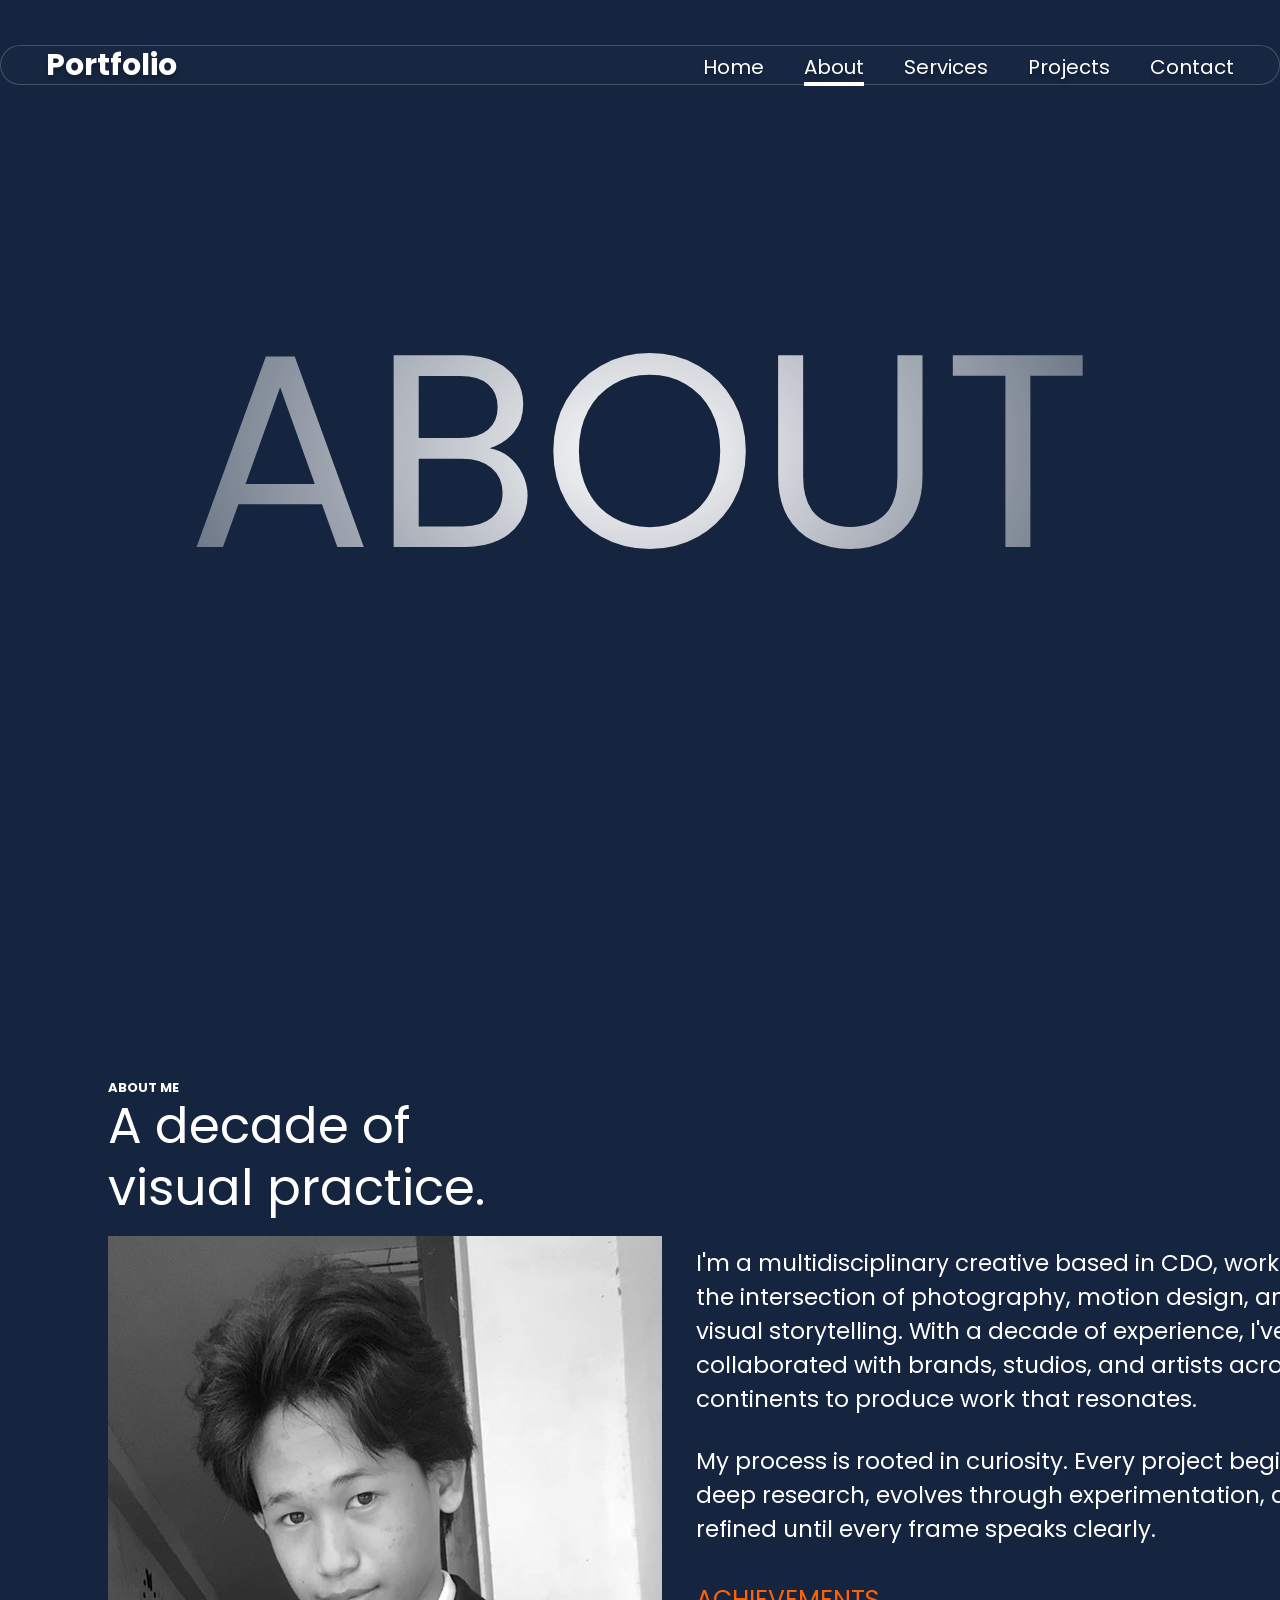
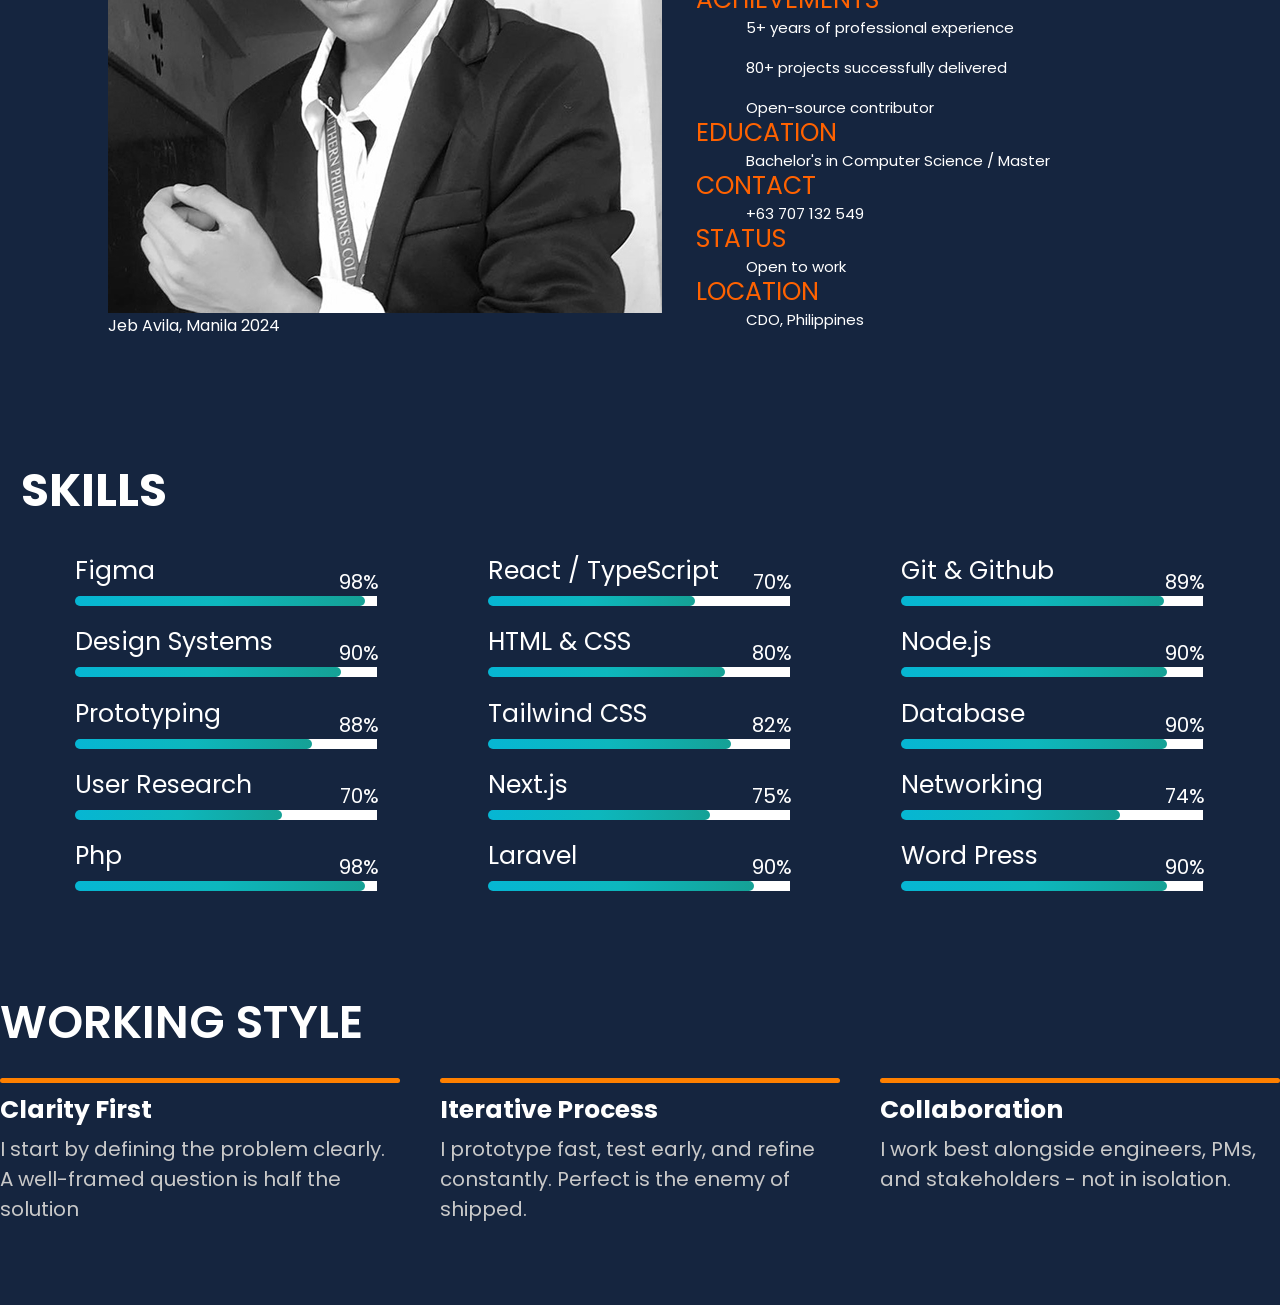
<file: About.html>
<!DOCTYPE html>
<html lang="en">
<head>
    <meta charset="UTF-8">
    <meta name="viewport" content="width=device-width, initial-scale=1.0">
    <title>Document</title>
    <link rel="stylesheet" href="style.css">  
</head>
<body>

<div class="half-right"></div>
<div class="half-left"></div>

    
<!-- NAVBAR NI ANGKOL-->
<nav>
    
    <h1 class="logo">
        <a href="Home.html">Portfolio</a>
    </h1>

    <!-- CHECKBOX -->
    <input type="checkbox" id="menu-toggle" class="menu-toggle">

    <!-- HAMBURGER -->
    <label for="menu-toggle" class="hamburger">
        <span></span>
        <span></span>
        <span></span>
    </label>

    <div class="nav">
        <a href="Home.html" class="nav-item ">
            <ul class="txt">
                <li>Home</li>
                <li>Home</li>
            </ul>
        </a>

        <a href="about.html" class="nav-item active">
            <ul class="txt">
                <li>About</li>
                <li>About</li>
            </ul>
        </a>

        <a href="services.html" class="nav-item">
            <ul class="txt">
                <li>Services</li>
                <li>Services</li>
            </ul>
        </a>

        <a href="projects.html" class="nav-item">
            <ul class="txt">
                <li>Projects</li>
                <li>Projects</li>
            </ul>
        </a>

        <a href="contact.html" class="nav-item">
            <ul class="txt">
                <li>Contact</li>
                <li>Contact</li>
            </ul>
        </a>
    </div>
</nav>
<!-- --------------------------------------------------------------------------------------------------- -->
<!-- --------------------------------------------------------------------------------------------------- -->
 
<div class="About-page">
    <p class="page-title">
        ABOUT
    </p>
</div>

<section class="about-2ndlayer">
    
    <div class="about-me-container">
        <p class="about-me">ABOUT ME</p>
        <p class="a-decade">A decade of</p>
        <p class="visual">visual practice.</p>

        <div class="about-img"></div>
        <p>Jeb Avila, Manila 2024</p>
    </div>
        
    <div class="my-introduction-container">
        <div class="my-introduction">
            <p>
                I'm a multidisciplinary creative based in CDO,
                working at the intersection of photography, motion
                design, and visual storytelling. With a decade of 
                experience, I've collaborated with brands, studios, and 
                artists across five continents to produce work that
                resonates.
            </p>

            <p>
                My process is rooted in curiosity. Every project begins
                with deep research, evolves through experimentation, 
                and is refined until every frame speaks clearly.
            </p>
        </div>

        <div class="resume">
            <div class="sections">
                <p>ACHIEVEMENTS</p>
                <ul id="about-ul">
                    <li id="about-li">5+ years of professional experience</li>
                    <li id="about-li">80+ projects successfully delivered</li>
                    <li id="about-li">Open-source contributor</li>
                </ul>
            </div>
             
            <div class="sections">
                <p>EDUCATION</p>
                <ul id="about-ul">
                    <li id="about-li">Bachelor's in Computer Science / Master</li>
                </ul>
            </div>

            <div class="sections">
                <p>CONTACT</p>
                <ul id="about-ul">
                    <li id="about-li">+63 707 132 549</li>
                </ul>
            </div>

            <div class="sections">
                <p>STATUS</p>
                <ul id="about-ul">
                    <li id="about-li">Open to work</li>
                </ul>
            </div>

            <div class="sections">
                <p>LOCATION</p>
                <ul id="about-ul">
                    <li id="about-li">CDO, Philippines</li>
                </ul>
            </div>

        </div>
    </div>
</section>

<!-- 
/* FINISHED 3:58pm May 5, 2026*/
/* HAPIT NAKA MA HUMAN SA ABOUT KAYA LAGI NA! */
/* TIWASA NA DAYON NI DIRI */
 -->

<section class="about-3rdlayer">
    <div>
        <h1 id="txt-skills">SKILLS</h1>
    </div>    
    
    <div class="skills-container">
        <div class="skill-group">
            <h4>Figma</h4>
            <h5>98%</h5>
            <span class="skill-bar"></span>
            <span class="fill-bar Figma"></span>
        </div>

        <div class="skill-group">
            <h4>Design Systems</h4>
            <h5>90%</h5>
            <span class="skill-bar"></span>
            <span class="fill-bar Design"></span>
        </div>

        <div class="skill-group">
            <h4>Prototyping</h4>
            <h5>88%</h5>
            <span class="skill-bar"></span>
            <span class="fill-bar Prototyping"></span>
        </div>

        <div class="skill-group">
            <h4>User Research</h4>
            <h5>70%</h5>
            <span class="skill-bar"></span>
            <span class="fill-bar User"></span>
        </div>

        <div class="skill-group">
            <h4>Php</h4>
            <h5>98%</h5>
            <span class="skill-bar"></span>
            <span class="fill-bar Php"></span>
        </div>
    </div>
    
    <div class="skills-container">
        <div class="skill-group">
            <h4>React / TypeScript</h4>
            <h5>70%</h5>
            <span class="skill-bar"></span>
            <span class="fill-bar React"></span>
        </div>
       
        <div class="skill-group">
            <h4>HTML & CSS</h4>
            <h5>80%</h5>
            <span class="skill-bar"></span>
            <span class="fill-bar HTML"></span>
        </div>
        
        <div class="skill-group">
            <h4>Tailwind CSS</h4>
            <h5>82%</h5>
            <span class="skill-bar"></span>
            <span class="fill-bar Tailwind"></span>
        </div>

        <div class="skill-group">
            <h4>Next.js</h4>
            <h5>75%</h5>
            <span class="skill-bar"></span>
            <span class="fill-bar Next"></span>
        </div>

        <div class="skill-group">
            <h4>Laravel</h4>
            <h5>90%</h5>
            <span class="skill-bar"></span>
            <span class="fill-bar Laravel"></span>
        </div>
    </div>

    <div class="skills-container">
        <div class="skill-group">
            <h4>Git & Github</h4>
            <h5>89%</h5>
            <span class="skill-bar"></span>
            <span class="fill-bar Git"></span>
        </div>

        <div class="skill-group">
            <h4>Node.js</h4>
            <h5>90%</h5>
            <span class="skill-bar"></span>
            <span class="fill-bar Node"></span>
        </div>

        <div class="skill-group">
            <h4>Database</h4>
            <h5>90%</h5>
            <span class="skill-bar"></span>
            <span class="fill-bar Database"></span>
        </div>

        <div class="skill-group">
            <h4>Networking</h4>
            <h5>74%</h5>
            <span class="skill-bar"></span>
            <span class="fill-bar Networking"></span>
        </div>

        <div class="skill-group">
            <h4>Word Press</h4>
            <h5>90%</h5>
            <span class="skill-bar"></span>
            <span class="fill-bar Word"></span>
        </div>
    </div>
</section>

<section class="about-4thlayer">
    <div>
        <h1 id="txt-workingstyle">WORKING STYLE</h1>
    </div>    

    <div class="working-style-container">
        <div class="work-style">
            <span class="about-orange-bar"></span>
            <h2>Clarity First</h2>
            <p>I start by defining the problem clearly. A
                well-framed question is half the solution
            </p>
        </div>

        <div class="work-style">
        <span class="about-orange-bar"></span>
            <h2>Iterative Process</h2>
            <p>I prototype fast, test early, and refine
                constantly. Perfect is the enemy of shipped.
            </p>
        </div>

        <div class="work-style">
        <span class="about-orange-bar"></span>
            <h2>Collaboration</h2>
            <p>I work best alongside engineers, PMs,
                and stakeholders - not in isolation.
            </p>
        </div>
    </div>
</section>

</body>
</html>
</file>
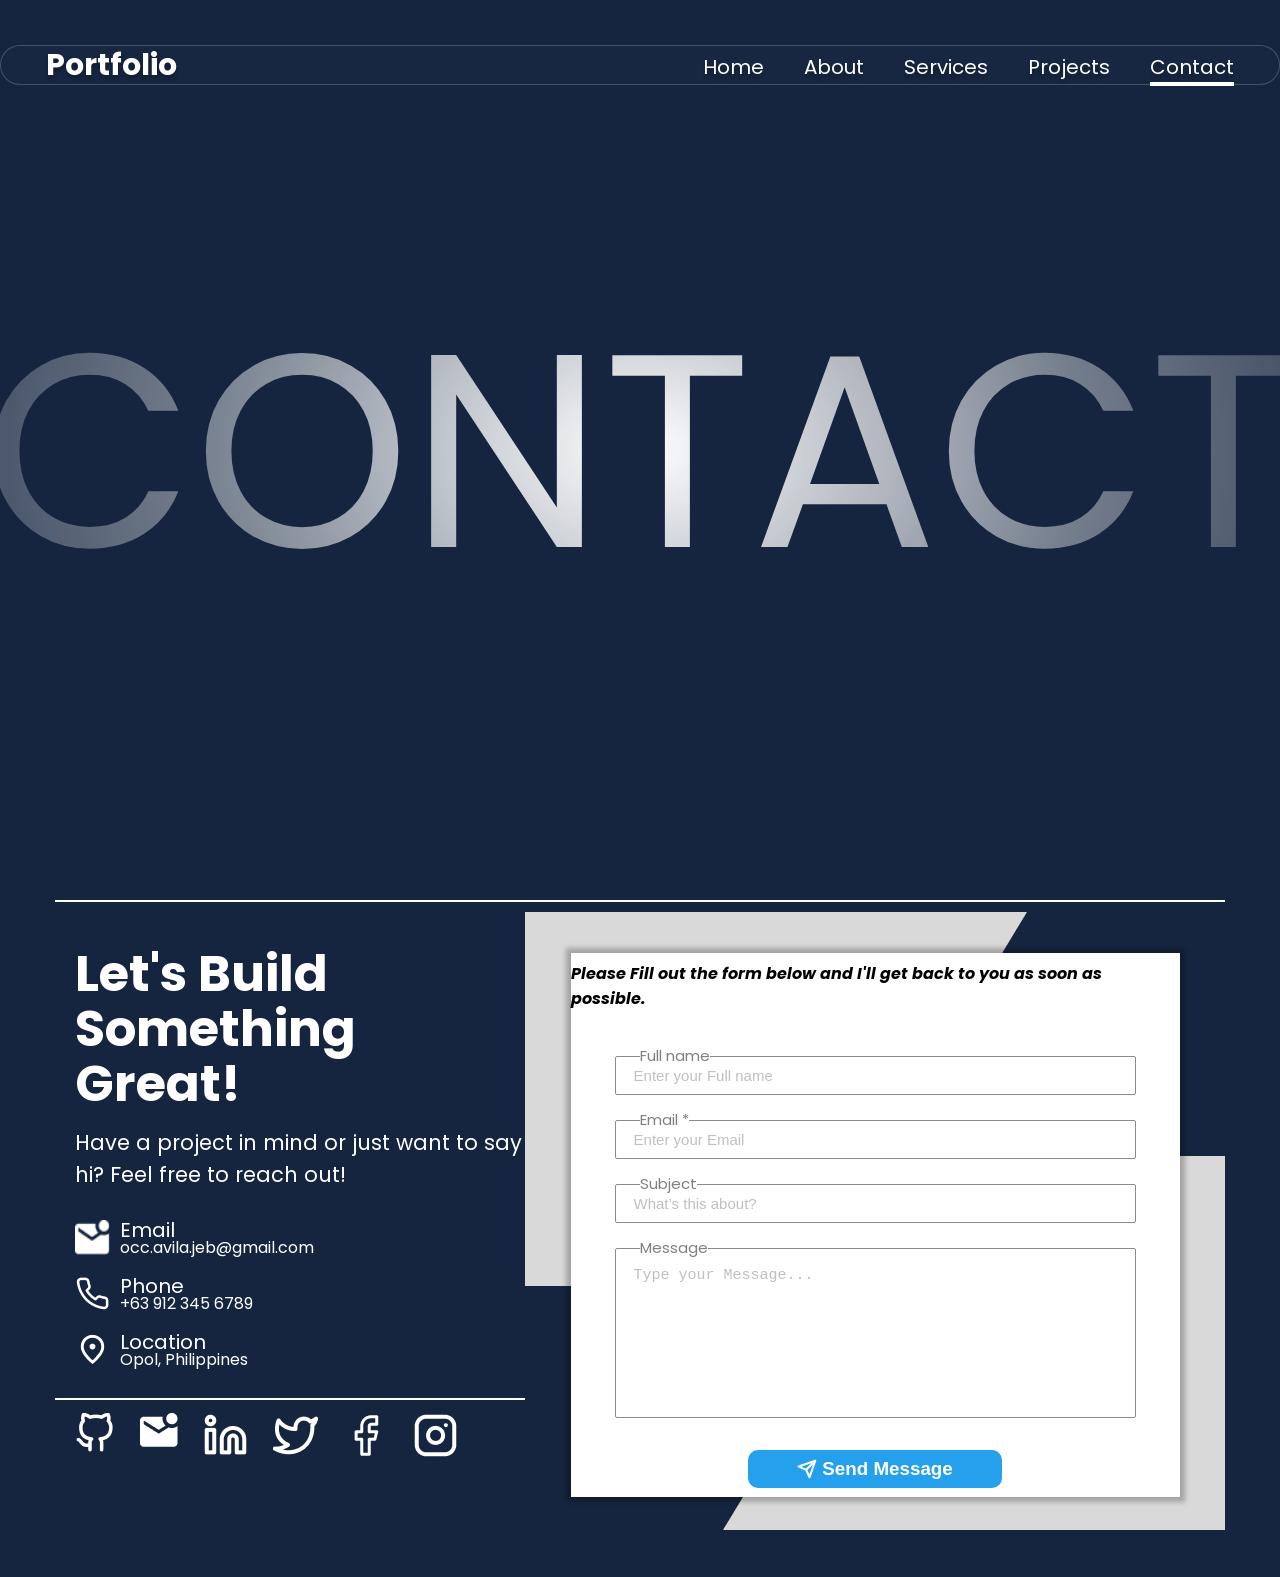
<file: Contact.html>
<!DOCTYPE html>
<html lang="en">
<head>
    <meta charset="UTF-8">
    <meta name="viewport" content="width=device-width, initial-scale=1.0">
    <title>Document</title>
    <link rel="stylesheet" href="style.css">  
</head>
<body>

<div class="half-right"></div>
<div class="half-left"></div>



<!-- NAVBAR NI ANGKOL-->
<nav>
    
    <h1 class="logo">
        <a href="Home.html">Portfolio</a>
    </h1>

    <!-- CHECKBOX -->
    <input type="checkbox" id="menu-toggle" class="menu-toggle">

    <!-- HAMBURGER -->
    <label for="menu-toggle" class="hamburger">
        <span></span>
        <span></span>
        <span></span>
    </label>

    <div class="nav">
        <a href="Home.html" class="nav-item ">
            <ul class="txt">
                <li>Home</li>
                <li>Home</li>
            </ul>
        </a>

        <a href="about.html" class="nav-item">
            <ul class="txt">
                <li>About</li>
                <li>About</li>
            </ul>
        </a>

        <a href="services.html" class="nav-item">
            <ul class="txt">
                <li>Services</li>
                <li>Services</li>
            </ul>
        </a>

        <a href="projects.html" class="nav-item">
            <ul class="txt">
                <li>Projects</li>
                <li>Projects</li>
            </ul>
        </a>

        <a href="contact.html" class="nav-item active">
            <ul class="txt">
                <li>Contact</li>
                <li>Contact</li>
            </ul>
        </a>
    </div>
</nav>
<!-- --------------------------------------------------------------------------------------------------- -->
<!-- --------------------------------------------------------------------------------------------------- -->
 

<div class="Contact-page">
    <p class="page-title">
        CONTACT
    </p>
</div>

<div class="contact-underline"></div>
<section class="contact-2ndlayer">

    <div class="contact-container">
        <div class="contact-left">
            <div class="contact-details">
                <h1>Let's Build Something <br> Great!</h1>
                <h2>Have a project in mind or just want to say
                    hi? Feel free to reach out!
                </h2>
            </div>

            <div class="icon-container">
                <img src="images/icons/email.png" alt="email icon">
                <div class="info-container">
                    <h2>Email</h2>
                    <h3>occ.avila.jeb@gmail.com</h3>
                </div>
            </div>
            <div class="icon-container">
                <img src="images/icons/Phone.png" alt="email icon">
                <div class="info-container">
                    <h2>Phone</h2>
                    <h3>+63 912 345 6789</h3>
                </div>
            </div>
            <div class="icon-container">
                <img src="images/icons/location_on.png" alt="email icon">
                <div class="info-container">
                    <h2>Location</h2>
                    <h3>Opol, Philippines</h3>
                </div>
            </div>
            <div class="contact-underline1"></div>

            <div class="icons-container">
                <a target="_blank" href="https://github.com/"> <img src="images/icons/Github.png" alt="Github icon"></a>
                <a target="_blank" href="mailto:occ.avila.jeb@gmail.com"> <img src="images/icons/email1.png" alt="Email icon"></a>
                <a target="_blank" href="https://www.linkedin.com/in/jeb-avila-4904243a8/"> <img src="images/icons/Linkedin.png" alt="Linkedin icon"></a>
                <a target="_blank" href="https://x.com/"> <img src="images/icons/Twitter.png" alt="Twitter/X icon"></a>
                <a target="_blank" href="https://www.facebook.com/jeb1052"> <img src="images/icons/Facebook.png" alt="Facebook icon"></a>
                <a target="_blank" href="https://www.instagram.com/intsiiikk/"> <img src="images/icons/Instagram.png" alt="Instagram icon"></a>
            </div>
        </div>

        <!-- .contact-container -->
        <div class="contact-right">

            <div class="bg-top"><img src="images/icons/Contact_Up.png" alt="TOP"></div>
            <div class="bg-bottom"><img src="images/icons/Contact_Down.png" alt=""></div>
            <div class="contact-card">
                <h2>Please Fill out the form below and I'll get back to you as soon as possible.</h2>
                <form class="contact-form" action="https://formsubmit.co/occ.avila.jeb@gmail.com" method="POST" target="_blank" >
                <!-- ---------------------------------------------------------------- -->
                    <div class="input-group">
                        <input type="text" name="name" placeholder="Enter your Full name" required>
                        <label>Full name</label>
                    </div>

                    <div class="input-group">
                        <input type="email" name="email" placeholder="Enter your Email" required>
                        <label>Email *</label>
                    </div>

                    <div class="input-group">
                        <input type="text" name="subject" placeholder="What’s this about?" required>
                        <label>Subject</label>
                    </div>

                    <div class="input-group">
                        <textarea name="message" placeholder="Type your Message..." required></textarea>
                        <label>Message</label>
                    </div>

                    <div class="btn-container">
                        <button type="submit" class="send-btn">
                            <img src="images/icons/Send.png" alt="Send Button">
                            Send Message
                        </button>
                    </div>
                <!-- ----------------------------------------------------------------- -->
                </form>
            </div>

        </div>
    </div>

</section>

</body>
</html>
</file>
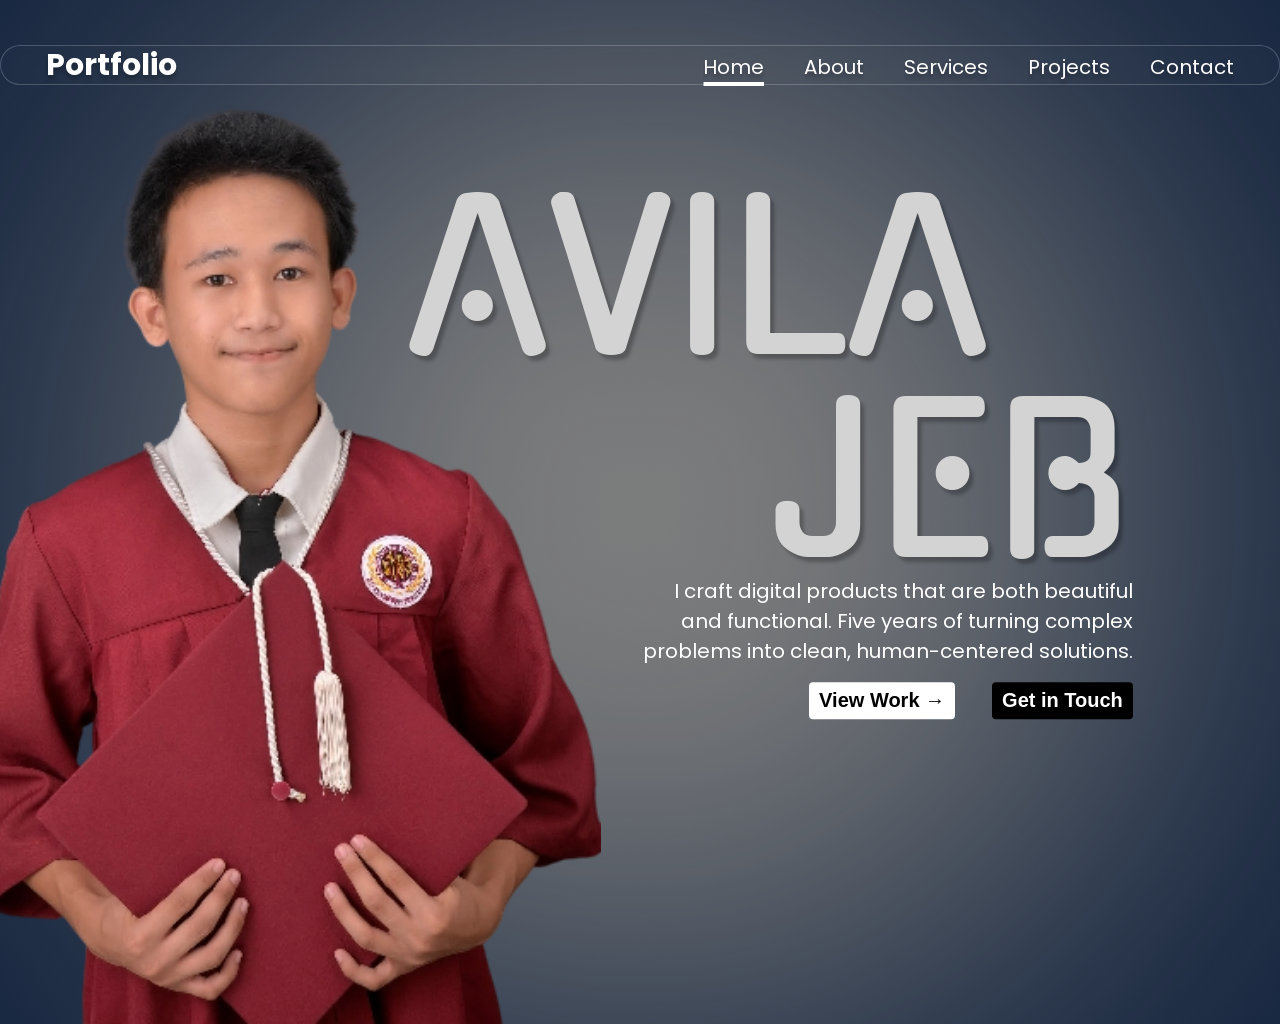
<file: Home.html>
<!DOCTYPE html>
<html lang="en">
<head>
    <meta charset="UTF-8">
    <meta name="viewport" content="width=device-width, initial-scale=1.0">
    <title>Document</title>
    <link rel="stylesheet" href="style.css">  
</head>
<body>


<!-- NAVBAR NI ANGKOL-->
<nav>
    
    <h1 class="logo">
        <a href="Home.html">Portfolio</a>
    </h1>

    <!-- CHECKBOX -->
    <input type="checkbox" id="menu-toggle" class="menu-toggle">

    <!-- HAMBURGER -->
    <label for="menu-toggle" class="hamburger">
        <span></span>
        <span></span>
        <span></span>
    </label>

    <div class="nav">
        <a href="Home.html" class="nav-item active">
            <ul class="txt">
                <li>Home</li>
                <li>Home</li>
            </ul>
        </a>

        <a href="about.html" class="nav-item">
            <ul class="txt">
                <li>About</li>
                <li>About</li>
            </ul>
        </a>

        <a href="services.html" class="nav-item">
            <ul class="txt">
                <li>Services</li>
                <li>Services</li>
            </ul>
        </a>

        <a href="projects.html" class="nav-item">
            <ul class="txt">
                <li>Projects</li>
                <li>Projects</li>
            </ul>
        </a>

        <a href="contact.html" class="nav-item">
            <ul class="txt">
                <li>Contact</li>
                <li>Contact</li>
            </ul>
        </a>
    </div>
</nav>
<!-- --------------------------------------------------------------------------------------------------- -->
<!-- --------------------------------------------------------------------------------------------------- -->
 
<section class="hero">

    <img src="images/White shadow bg.png" class="hero-bg">

    <img src="images/JebNaPormal.png" class="hero-img">

    <div class="text-container">
        <h1 class="avila">AVILA</h1>
        <h1 class="jeb">JEB</h1>

        <p class="intro">
            I craft digital products that are both beautiful and functional.
            Five years of turning complex problems into clean, human-centered solutions.
        </p>

        <div class="buttons">
            <button onclick="document.location='Projects.html'" class="view-work">View Work <b>→</b></button>
            <button onclick="document.location='Contact.html'" class="get-in-touch">Get in Touch</button>
        </div>
    </div>
</section>

</body>
</html>
</file>
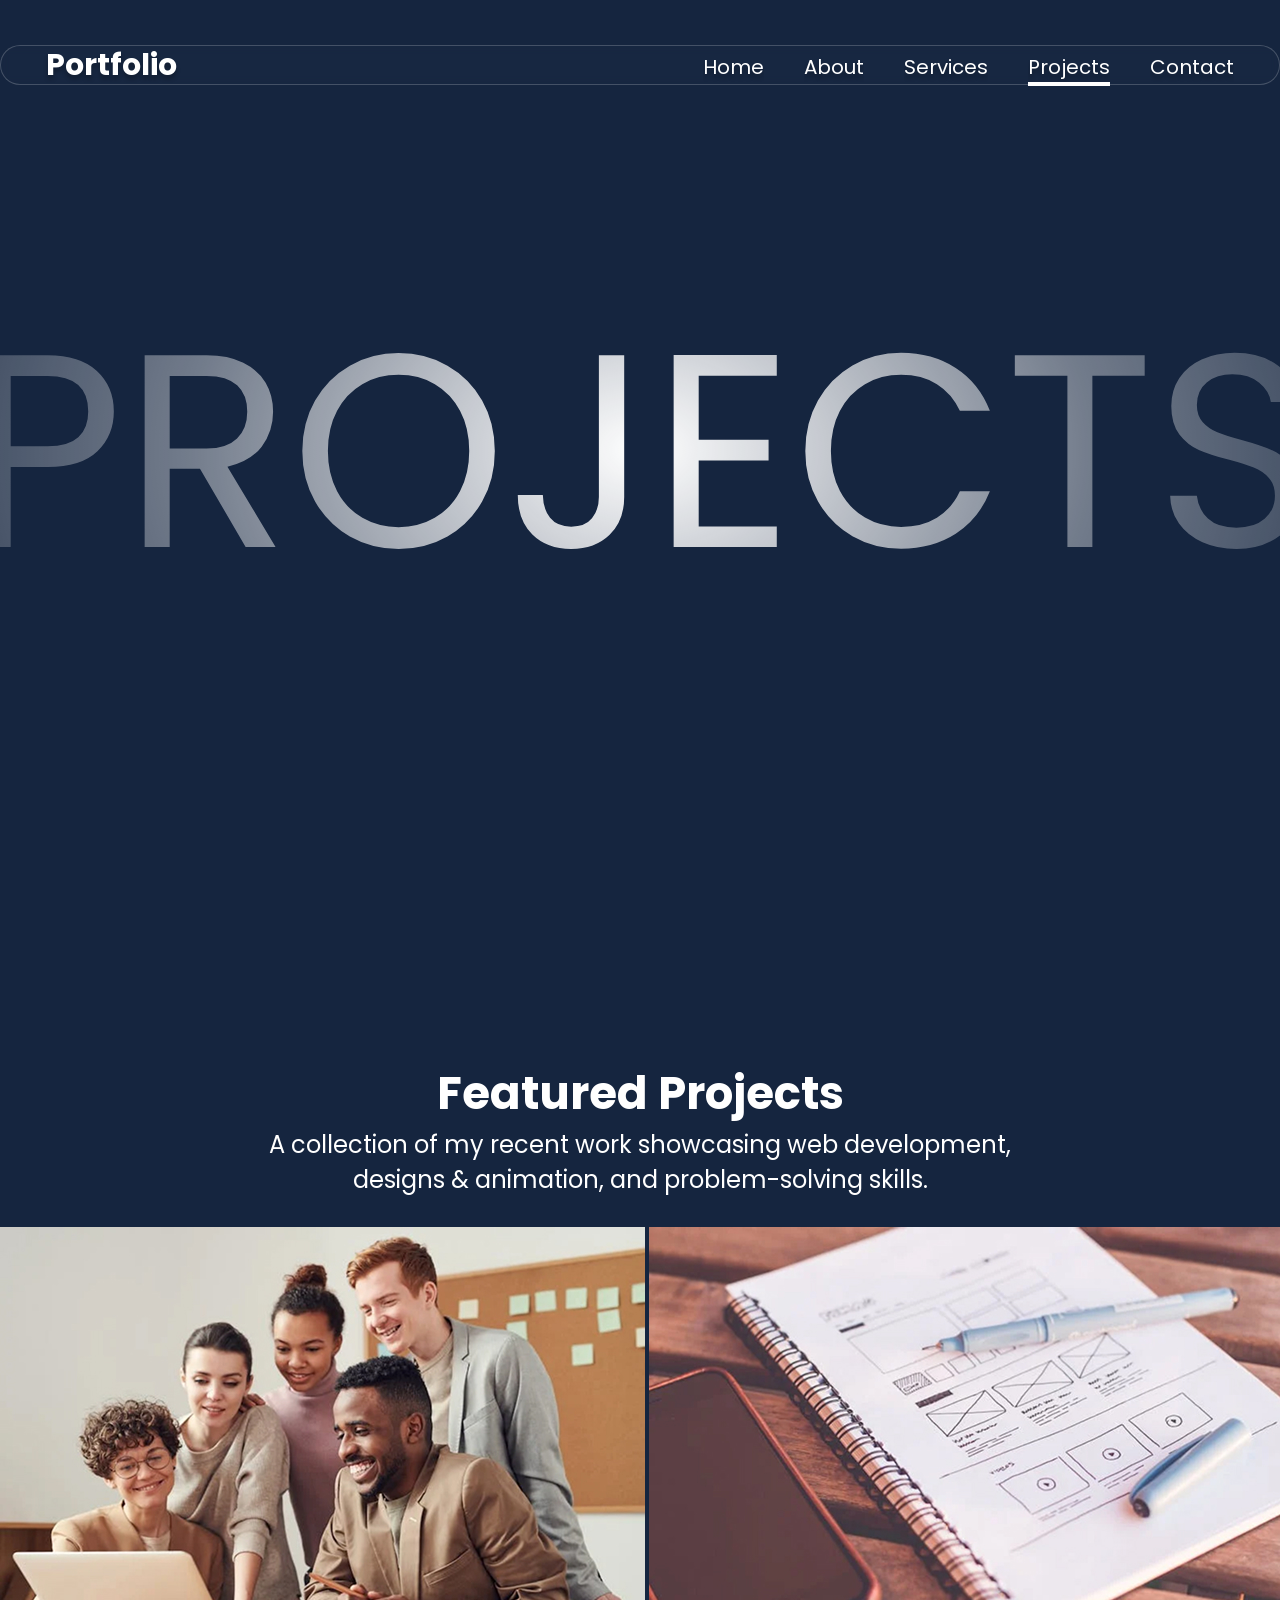
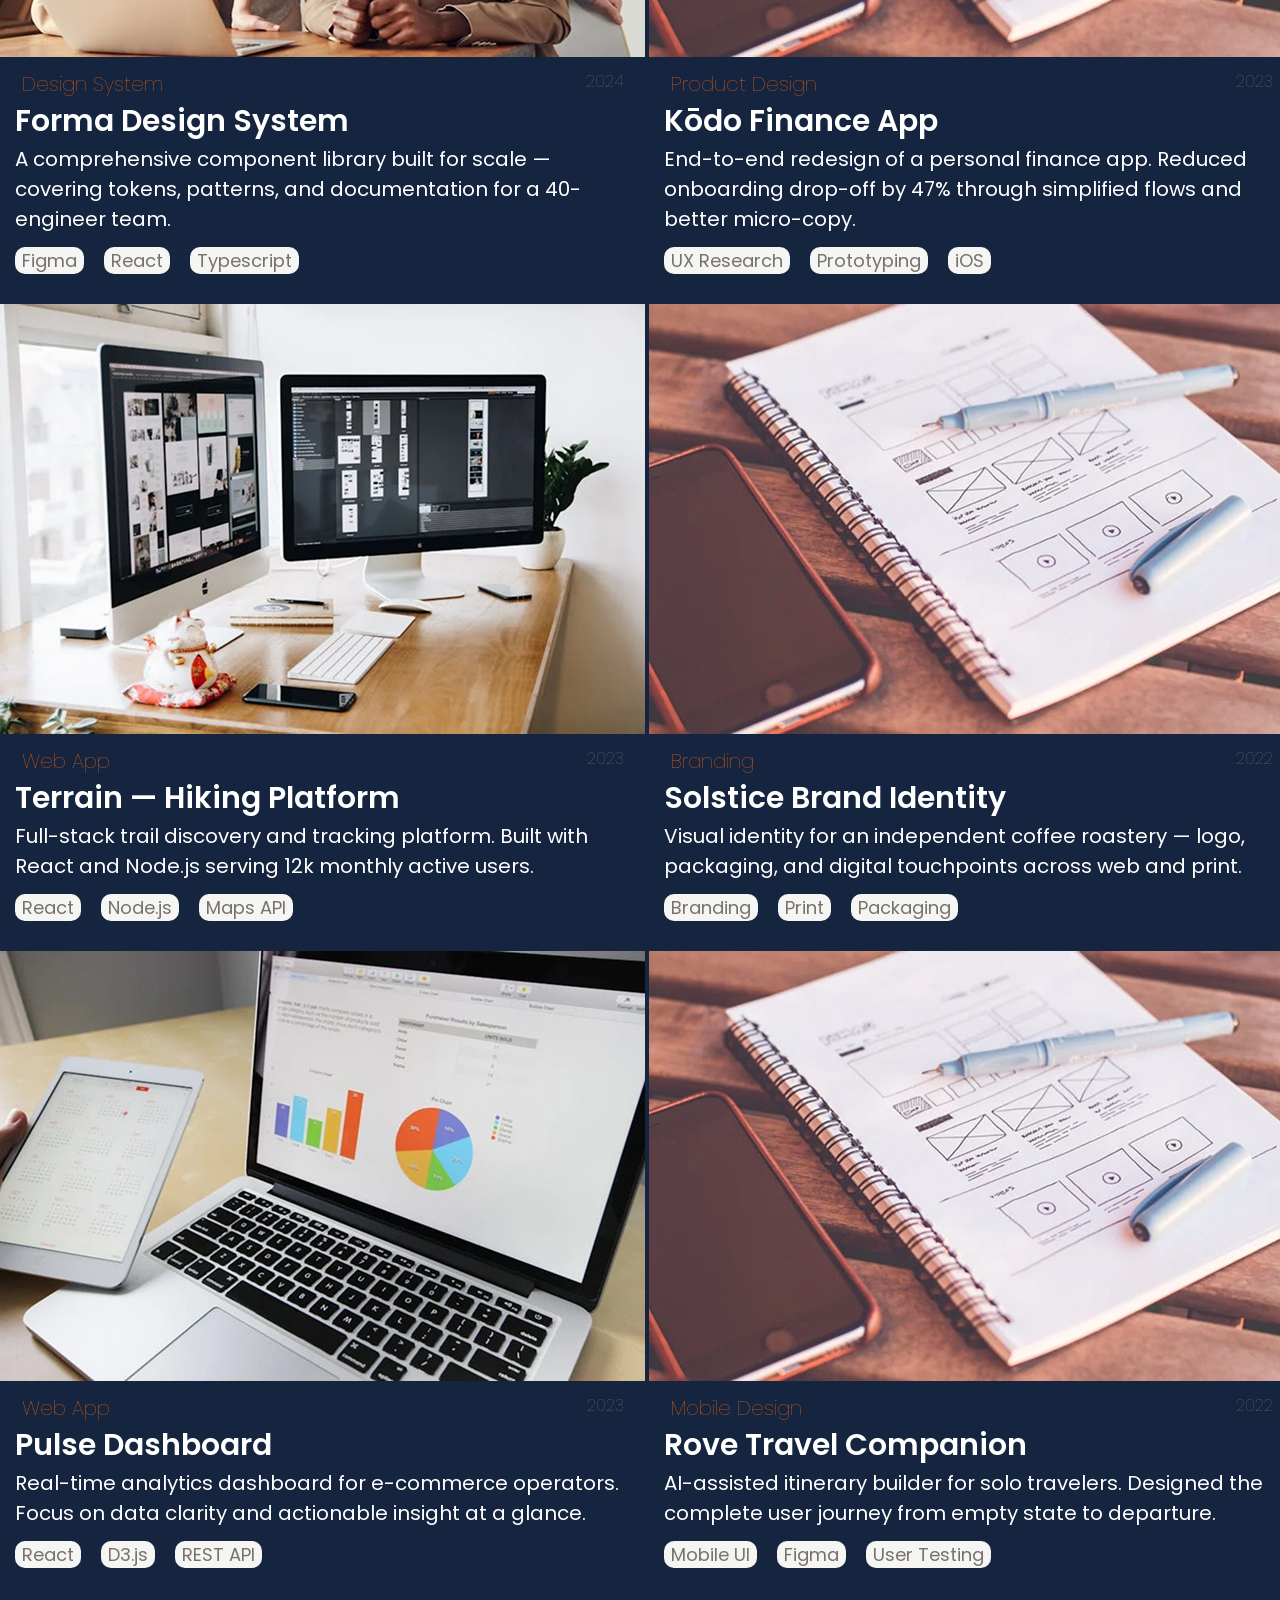
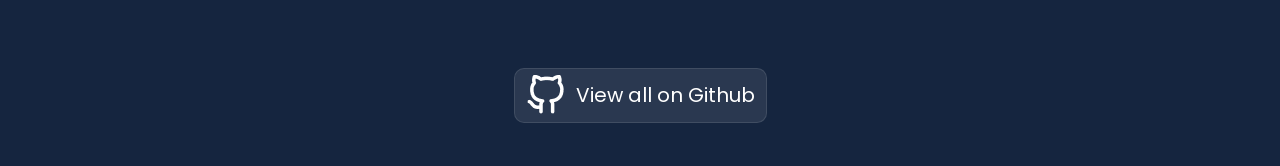
<file: Projects.html>
<!DOCTYPE html>
<html lang="en">
<head>
    <meta charset="UTF-8">
    <meta name="viewport" content="width=device-width, initial-scale=1.0">
    <title>Document</title>
    <link rel="stylesheet" href="style.css">  
</head>
<body>

<div class="half-right"></div>
<div class="half-left"></div>
    
<!-- NAVBAR NI ANGKOL-->
<nav>
    
    <h1 class="logo">
        <a href="Home.html">Portfolio</a>
    </h1>

    <!-- CHECKBOX -->
    <input type="checkbox" id="menu-toggle" class="menu-toggle">

    <!-- HAMBURGER -->
    <label for="menu-toggle" class="hamburger">
        <span></span>
        <span></span>
        <span></span>
    </label>

    <div class="nav">
        <a href="Home.html" class="nav-item ">
            <ul class="txt">
                <li>Home</li>
                <li>Home</li>
            </ul>
        </a>

        <a href="about.html" class="nav-item">
            <ul class="txt">
                <li>About</li>
                <li>About</li>
            </ul>
        </a>

        <a href="services.html" class="nav-item">
            <ul class="txt">
                <li>Services</li>
                <li>Services</li>
            </ul>
        </a>

        <a href="projects.html" class="nav-item active">
            <ul class="txt">
                <li>Projects</li>
                <li>Projects</li>
            </ul>
        </a>

        <a href="contact.html" class="nav-item">
            <ul class="txt">
                <li>Contact</li>
                <li>Contact</li>
            </ul>
        </a>
    </div>
</nav>
<!-- --------------------------------------------------------------------------------------------------- -->
<!-- --------------------------------------------------------------------------------------------------- -->
 
<div class="Projects-page">
    <p class="page-title">
        PROJECTS
    </p>
</div>

<section class="proj-1stlayer">
    <div class="proj-1st-container">
        <h1>Featured Projects</h1>
        <p>
            A collection of my recent work showcasing web development, designs & 
            animation, and problem-solving skills.
        </p>
    </div>

</section>

<section class="proj-2ndlayer">
    <div class="proj-container">
        <div class="proj">
            <a href="https://formadesign.ai/" target="_blank">
                <!-- //////////////////////////////////////// -->
                <div class="proj-img-wrapper">
                    <img src="images/projects_page/FormaDesign.jpg">
                    <div class="float-img">
                        <a target="_blank" href="https://github.com/"> <img src="images/icons/Group 104.png" alt="git-image"> </a>
                        <a href="https://formadesign.ai/" target="_blank"> <img src="images/icons/Group 103.png" alt="external-link"> </a>
                    </div>
                </div>
                <!-- //////////////////////////////////////// -->
                <div class="proj-container-2ndlayer">
                    <h3>Design System</h3>
                    <h4>2024</h4>
                </div>

                <div class="proj-container-3rdlayer">
                    <h1>Forma Design System</h1>
                    <p>A comprehensive component library built for scale — covering 
                        tokens, patterns, and documentation for a 40-engineer team.
                    </p>
                </div>

                <div class="proj-container-4thlayer">
                    <h6>Figma</h6>
                    <h6>React</h6>
                    <h6>Typescript</h6>
                </div>
            </a>
        </div>
        
        <div class="proj">
            <a href="https://www.kodo.com/" target="_blank">
                <!-- //////////////////////////////////////// -->
                <div class="proj-img-wrapper">
                    <img src="images/projects_page/KodoFinance.jpg">
                    <div class="float-img">
                        <a target="_blank" href="https://github.com/"> <img src="images/icons/Group 104.png" alt="git-image"> </a>
                        <a href="https://www.kodo.com/" target="_blank"> <img src="images/icons/Group 103.png" alt="external-link"> </a>
                    </div>
                </div>
                <!-- //////////////////////////////////////// -->
                <div class="proj-container-2ndlayer">
                    <h3>Product Design</h3>
                    <h4>2023</h4>
                </div>

                <div class="proj-container-3rdlayer">
                    <h1>Kōdo Finance App</h1>
                    <p>End-to-end redesign of a personal finance app. Reduced 
                        onboarding drop-off by 47% through simplified flows and 
                        better micro-copy.
                    </p>
                </div>

                <div class="proj-container-4thlayer">
                    <h6>UX Research</h6>
                    <h6>Prototyping</h6>
                    <h6>iOS</h6>
                </div>
            </a>
        </div>
    </div>
</section>
<!-- /////////////////////////////////////////////////////////////////////////////////////////////////////////////////////////////////////////////////////////// -->
<section class="proj-2ndlayer">
    <div class="proj-container">
        <div class="proj">
            <a href="https://www.alltrails.com/" target="_blank">
                <!-- //////////////////////////////////////// -->
                <div class="proj-img-wrapper">
                    <img src="images/projects_page/TerrainHiking.jpg">
                    <div class="float-img">
                        <a target="_blank" href="https://github.com/"> <img src="images/icons/Group 104.png" alt="git-image"> </a>
                        <a href="https://www.alltrails.com/" target="_blank"> <img src="images/icons/Group 103.png" alt="external-link"> </a>
                    </div>
                </div>
                <!-- //////////////////////////////////////// -->
                <div class="proj-container-2ndlayer">
                    <h3>Web App</h3>
                    <h4>2023</h4>
                </div>

                <div class="proj-container-3rdlayer">
                    <h1>Terrain — Hiking Platform</h1>
                    <p>Full-stack trail discovery and tracking platform. Built with 
                        React and Node.js serving 12k monthly active users.
                    </p>
                </div>

                <div class="proj-container-4thlayer">
                    <h6>React</h6>
                    <h6>Node.js</h6>
                    <h6>Maps API</h6>
                </div>
            </a>
        </div>
        
        <div class="proj">
            <a href="https://the-brandidentity.com/" target="_blank">
                <!-- //////////////////////////////////////// -->
                <div class="proj-img-wrapper">
                    <img src="images/projects_page/KodoFinance.jpg">
                    <div class="float-img">
                        <a target="_blank" href="https://github.com/"> <img src="images/icons/Group 104.png" alt="git-image"> </a>
                        <a href="https://the-brandidentity.com/" target="_blank"> <img src="images/icons/Group 103.png" alt="external-link"> </a>
                    </div>
                </div>
                <!-- //////////////////////////////////////// -->
                <div class="proj-container-2ndlayer">
                    <h3>Branding</h3>
                    <h4>2022</h4>
                </div>

                <div class="proj-container-3rdlayer">
                    <h1>Solstice Brand Identity</h1>
                    <p>Visual identity for an independent coffee roastery — logo, 
                        packaging, and digital touchpoints across web and print.
                    </p>
                </div>

                <div class="proj-container-4thlayer">
                    <h6>Branding</h6>
                    <h6>Print</h6>
                    <h6>Packaging</h6>
                </div>
            </a>
        </div>
    </div>
</section>
<!-- /////////////////////////////////////////////////////////////////////////////////////////////////////////////////////////////////////////////////////////// -->
<section class="proj-2ndlayer">
    <div class="proj-container">
        <div class="proj">
            <a href="https://help.fieldpulse.com/en/articles/1749126-pulse-dashboard" target="_blank">
                <!-- //////////////////////////////////////// -->
                <div class="proj-img-wrapper">
                    <img src="images/projects_page/PulseDashboard.jpg">
                    <div class="float-img">
                        <a target="_blank" href="https://github.com/"> <img src="images/icons/Group 104.png" alt="git-image"> </a>
                        <a href="https://help.fieldpulse.com/en/articles/1749126-pulse-dashboard" target="_blank"> <img src="images/icons/Group 103.png" alt="external-link"> </a>
                    </div>
                </div>
                <!-- //////////////////////////////////////// -->
                <div class="proj-container-2ndlayer">
                    <h3>Web App</h3>
                    <h4>2023</h4>
                </div>

                <div class="proj-container-3rdlayer">
                    <h1>Pulse Dashboard</h1>
                    <p>Real-time analytics dashboard for e-commerce operators. 
                        Focus on data clarity and actionable insight at a glance.
                    </p>
                </div>

                <div class="proj-container-4thlayer">
                    <h6>React</h6>
                    <h6>D3.js</h6>
                    <h6>REST API</h6>
                </div>
            </a>
        </div>
        
        <div class="proj">
            <a href="https://www.rove.com/" target="_blank">
                <!-- //////////////////////////////////////// -->
                <div class="proj-img-wrapper">
                    <img src="images/projects_page/KodoFinance.jpg">
                    <div class="float-img">
                        <a target="_blank" href="https://github.com/"> <img src="images/icons/Group 104.png" alt="git-image"> </a>
                        <a href="https://the-brandidentity.com/" target="_blank"> <img src="images/icons/Group 103.png" alt="external-link"> </a>
                    </div>
                </div>
                <!-- //////////////////////////////////////// -->
                <div class="proj-container-2ndlayer">
                    <h3>Mobile Design</h3>
                    <h4>2022</h4>
                </div>

                <div class="proj-container-3rdlayer">
                    <h1>Rove Travel Companion</h1>
                    <p>AI-assisted itinerary builder for solo travelers. Designed the 
                        complete user journey from empty state to departure.
                    </p>
                </div>

                <div class="proj-container-4thlayer">
                    <h6>Mobile UI</h6>
                    <h6>Figma</h6>
                    <h6>User Testing</h6>
                </div>
            </a>
        </div>
    </div>
</section>

<section class="proj-3rdlayer">
    <div class="proj-btn">
        <a target="_blank" href="https://github.com/">
            <img src="images/icons/Github.png" alt="git-icon">
            View all on Github</a>
    </div>
</section>



</body>
</html>
</file>
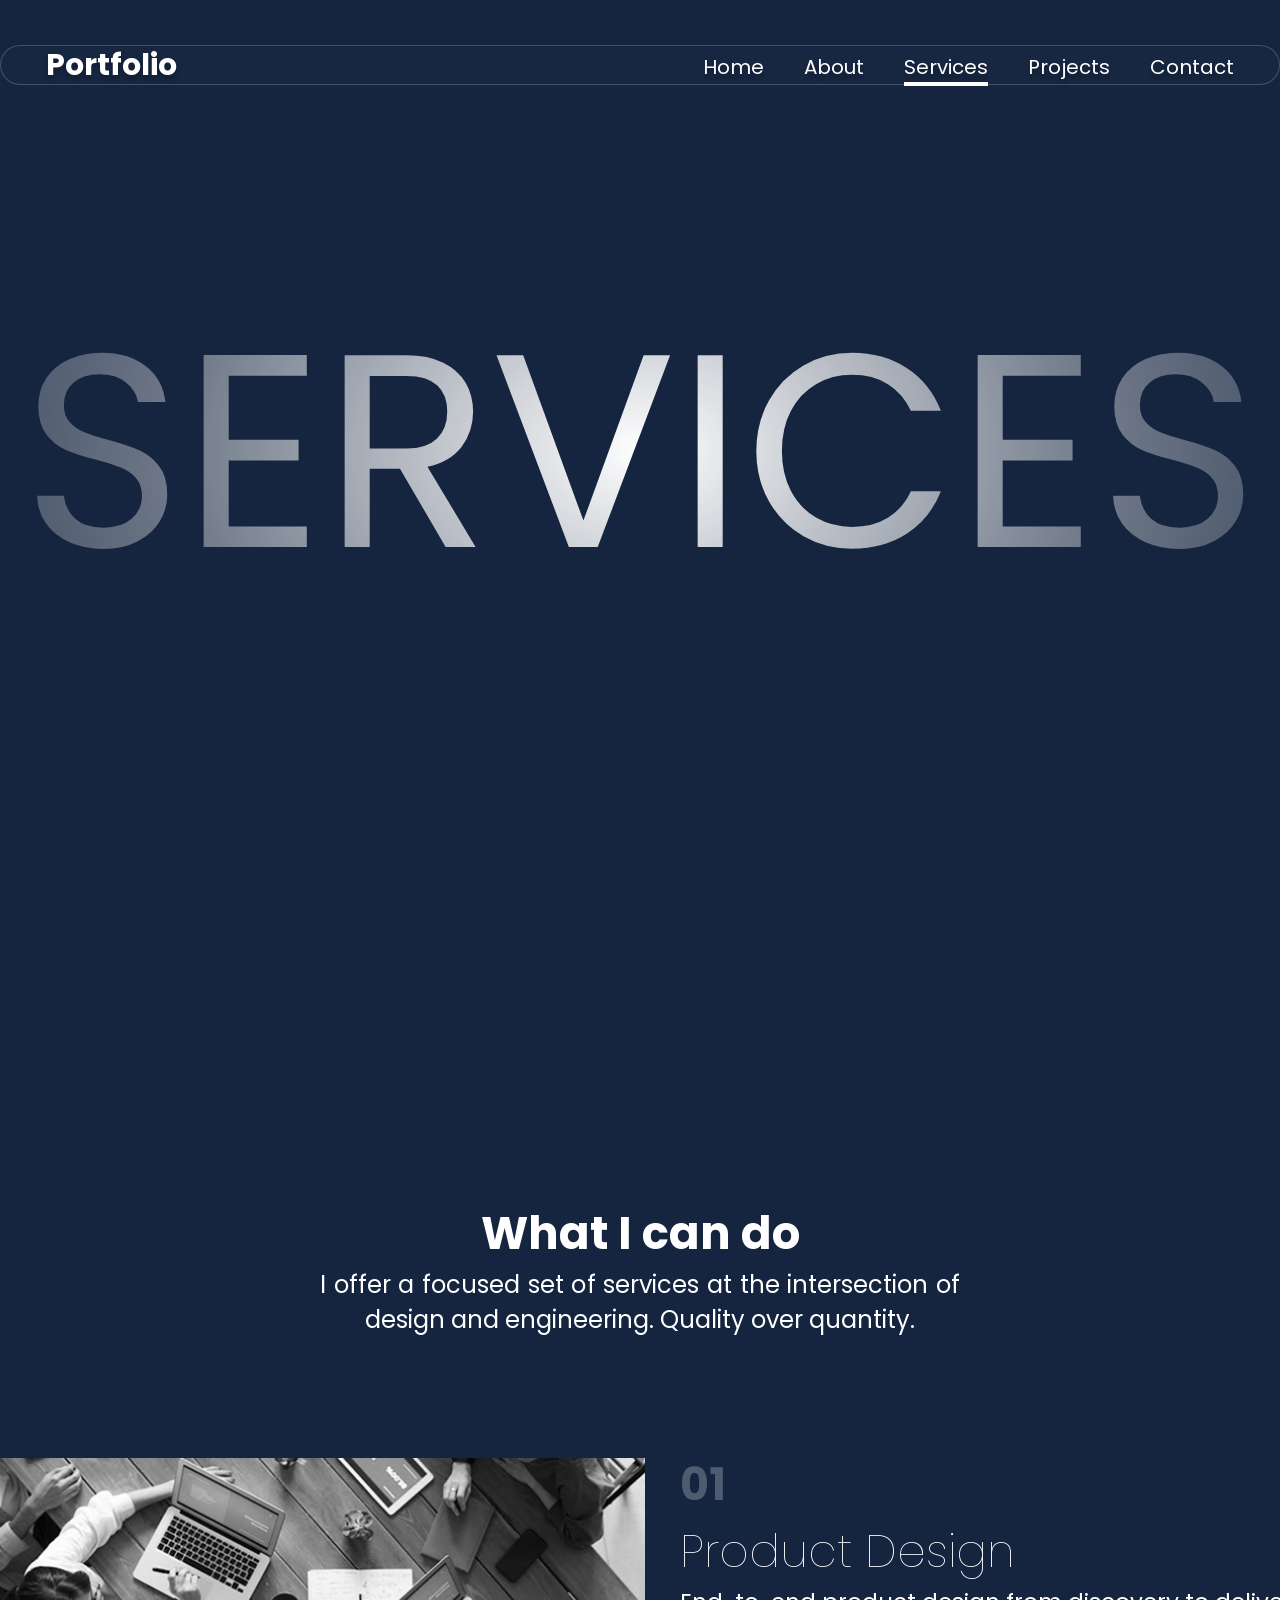
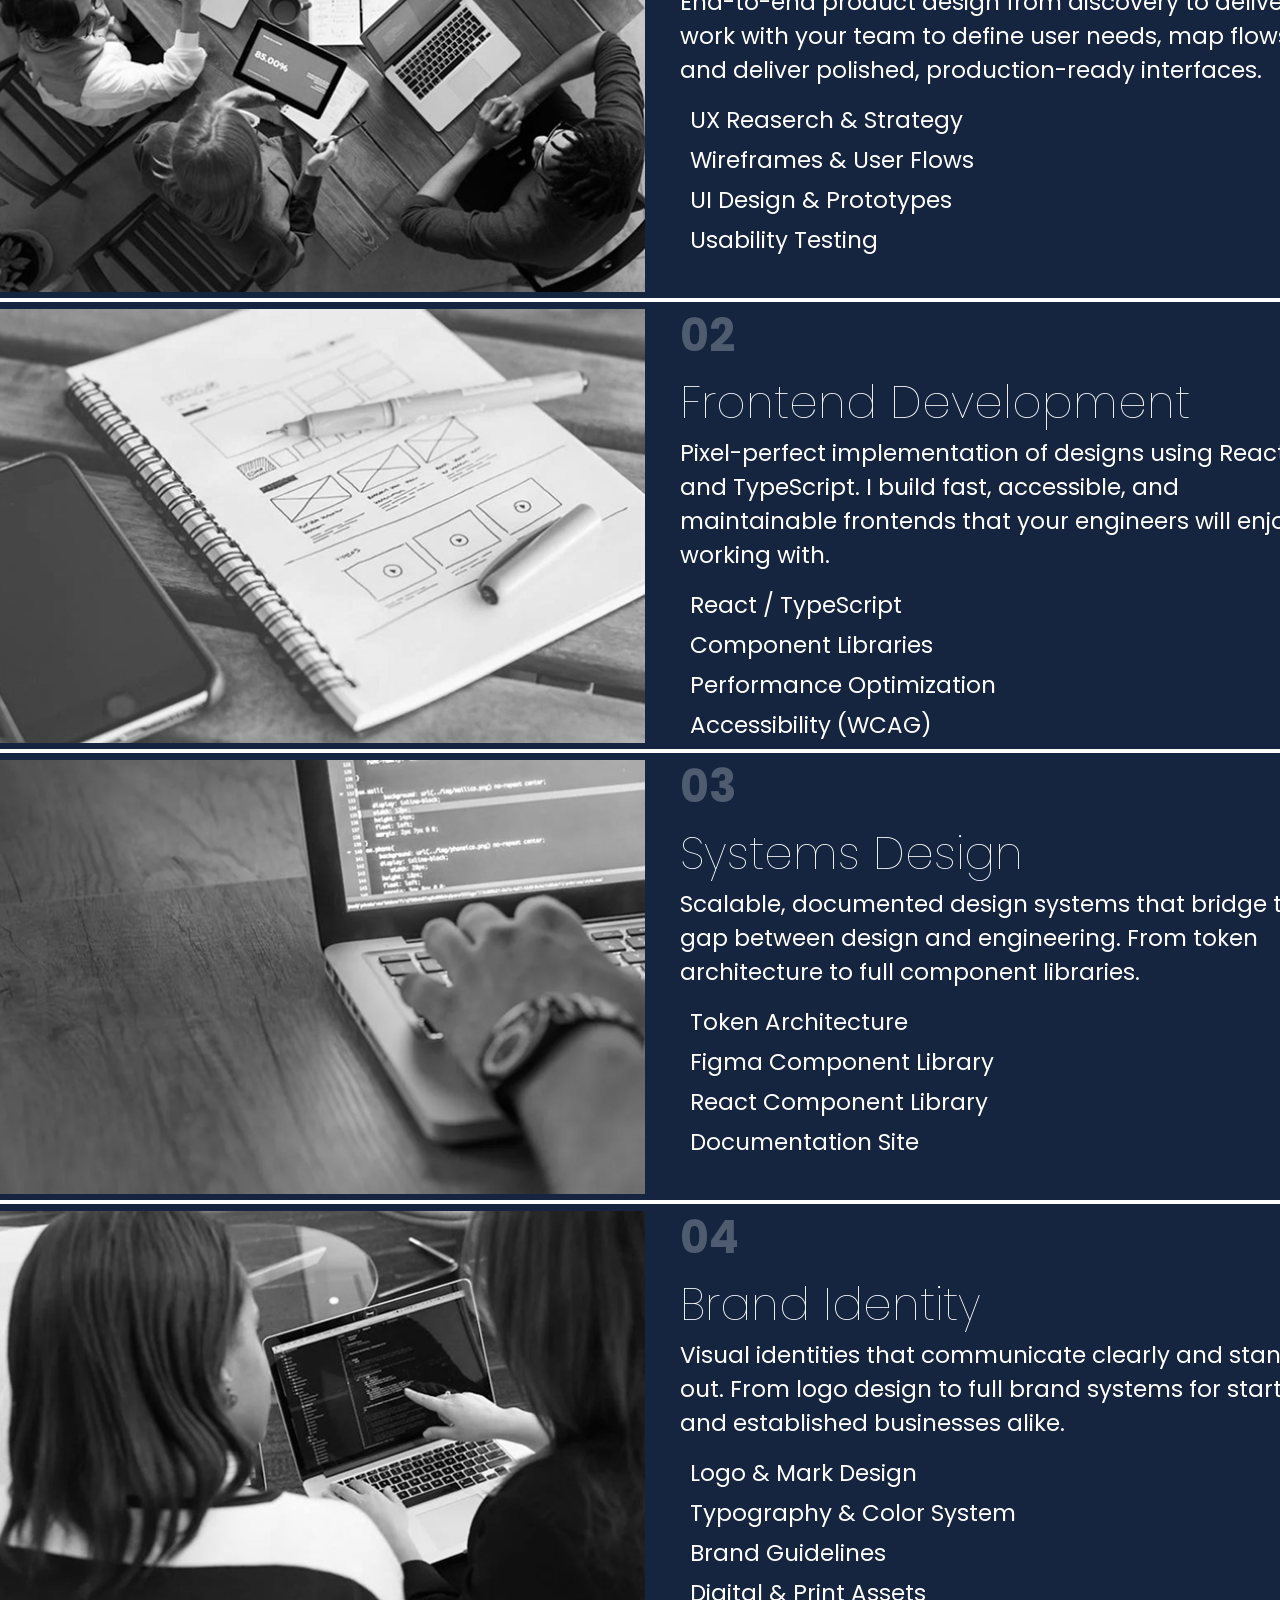
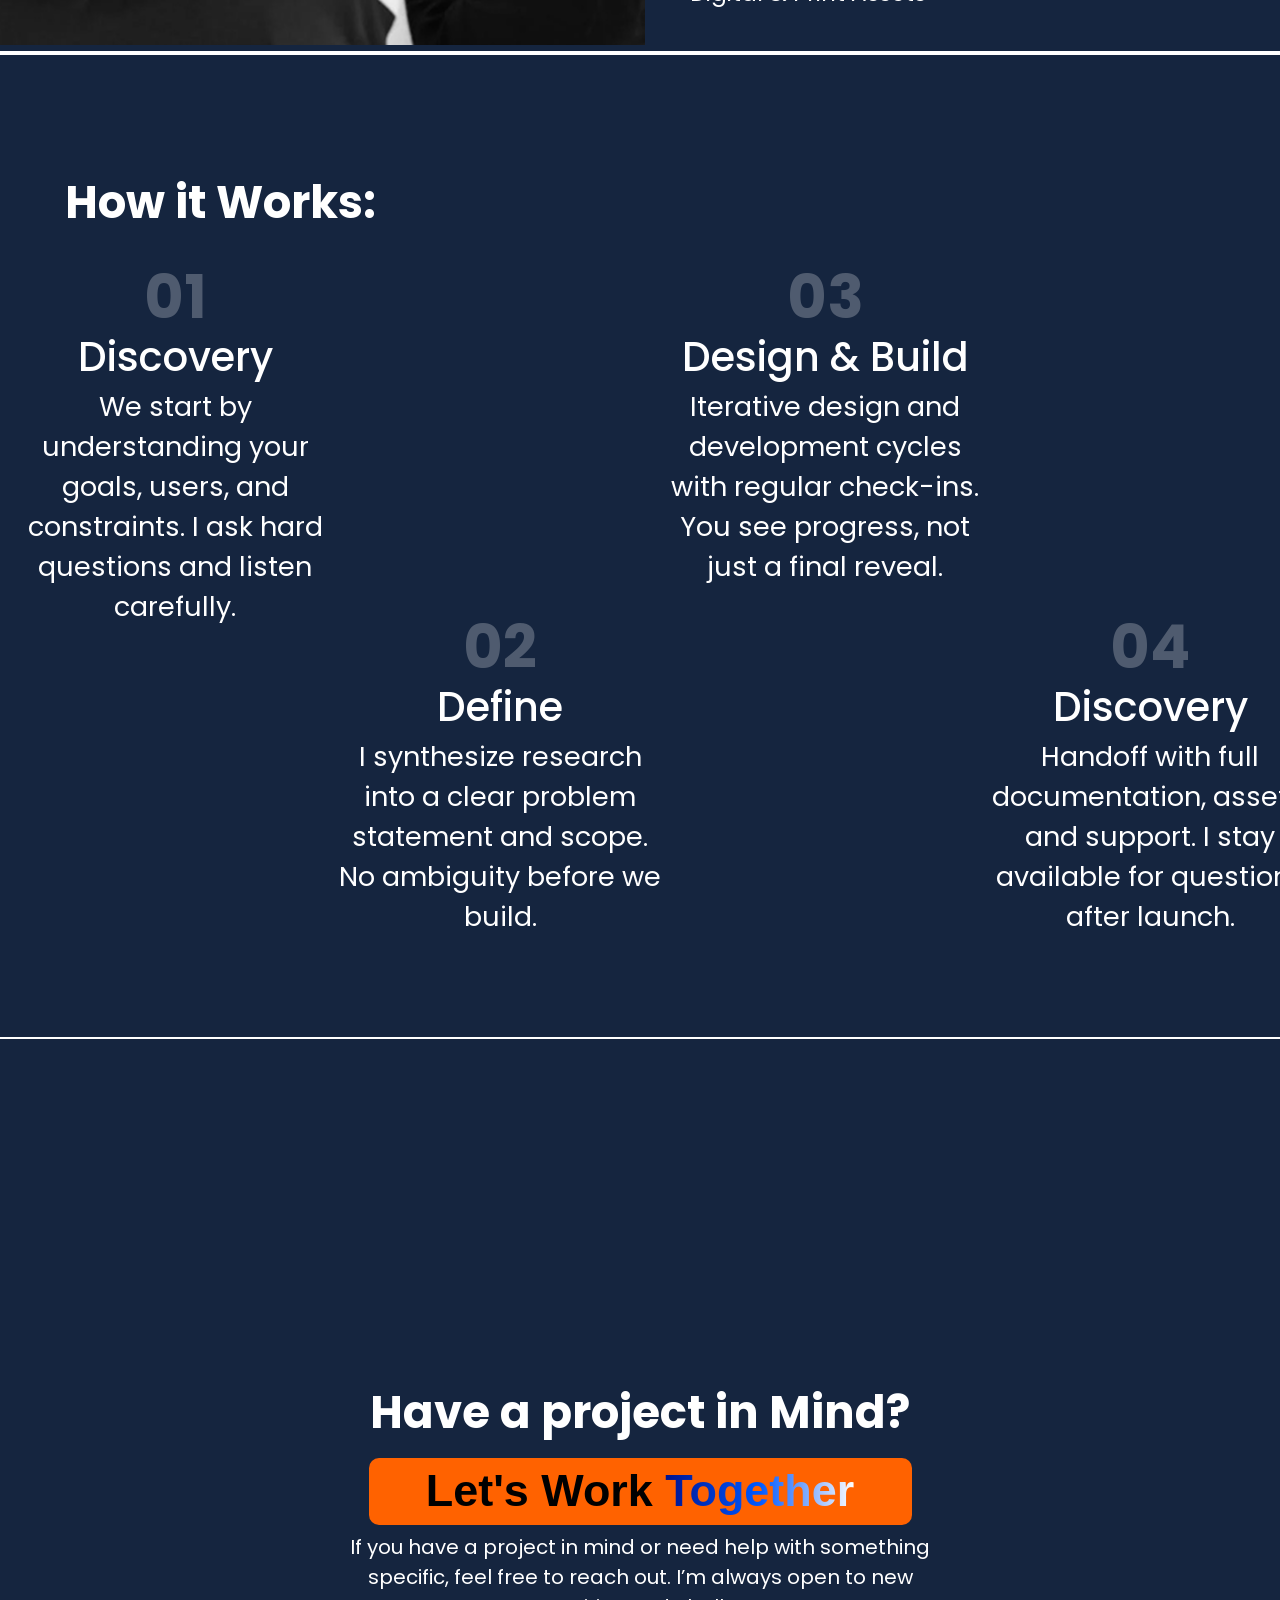
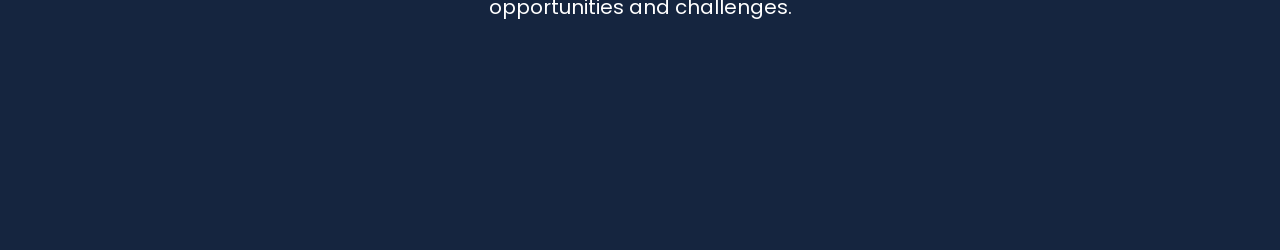
<file: Services.html>
<!DOCTYPE html>
<html lang="en">
<head>
    <meta charset="UTF-8">
    <meta name="viewport" content="width=device-width, initial-scale=1.0">
    <title>Document</title>
    <link rel="stylesheet" href="style.css">  
</head>
<body>

<div class="trapezoid-right"></div>
<div class="trapezoid-left"></div>

<div class="half-right"></div>
<div class="half-left"></div>

    
<!-- NAVBAR NI ANGKOL-->
<nav>
    
    <h1 class="logo">
        <a href="Home.html">Portfolio</a>
    </h1>

    <!-- CHECKBOX -->
    <input type="checkbox" id="menu-toggle" class="menu-toggle">

    <!-- HAMBURGER -->
    <label for="menu-toggle" class="hamburger">
        <span></span>
        <span></span>
        <span></span>
    </label>

    <div class="nav">
        <a href="Home.html" class="nav-item ">
            <ul class="txt">
                <li>Home</li>
                <li>Home</li>
            </ul>
        </a>

        <a href="about.html" class="nav-item">
            <ul class="txt">
                <li>About</li>
                <li>About</li>
            </ul>
        </a>

        <a href="services.html" class="nav-item active">
            <ul class="txt">
                <li>Services</li>
                <li>Services</li>
            </ul>
        </a>

        <a href="projects.html" class="nav-item">
            <ul class="txt">
                <li>Projects</li>
                <li>Projects</li>
            </ul>
        </a>

        <a href="contact.html" class="nav-item">
            <ul class="txt">
                <li>Contact</li>
                <li>Contact</li>
            </ul>
        </a>
    </div>
</nav>
<!-- --------------------------------------------------------------------------------------------------- -->
<!-- --------------------------------------------------------------------------------------------------- -->
 
<div class="Services-page">
    <p class="page-title">
        SERVICES
    </p>
</div>

<div class="serv-intro">
    <h1>
        What I can do
    </h1>
    <p>
        I offer a focused set of services at the intersection of design 
        and engineering. Quality over quantity.
    </p>
</div>


<section class="serv-2ndlayer">
    <div class="serv1">
        <div class="img-wrapper">
            <div class="serv-img1"></div>
        </div>
        <div class="serv1-content">
            <h1> 01 </h1>
            <h2> Product Design </h2>
            <p>
                End-to-end product design from discovery to delivery. I 
                work with your team to define user needs, map flows, and 
                deliver polished, production-ready interfaces.
            </p>
            <ul>
                <li>UX Reaserch & Strategy</li>
                <li>Wireframes & User Flows</li>
                <li>UI Design & Prototypes</li>
                <li>Usability Testing</li>
            </ul>
        </div>
    </div>
    <span class="underline"></span>

    <div class="serv1">
        <div class="img-wrapper">
            <div class="serv-img2"></div>
        </div>
        <div class="serv1-content">
            <h1> 02  </h1>
            <h2> Frontend Development </h2>
            <p>
                Pixel-perfect implementation of designs using React and
                TypeScript. I build fast, accessible, and maintainable
                frontends that your engineers will enjoy working with.
            </p>
            <ul>
                <li>React / TypeScript</li>
                <li>Component Libraries</li>
                <li>Performance Optimization</li>
                <li>Accessibility (WCAG)</li>
            </ul>
        </div>
    </div>
    <span class="underline"></span>

    <div class="serv1">
        <div class="img-wrapper">
            <div class="serv-img3"></div>
        </div>
        <div class="serv1-content">
            <h1> 03 </h1>
            <h2> Systems Design </h2>
            <p>
                Scalable, documented design systems that bridge the 
                gap between design and engineering. From token
                architecture to full component libraries.
            </p>
            <ul>
                <li>Token Architecture</li>
                <li>Figma Component Library</li>
                <li>React Component Library</li>
                <li>Documentation Site</li>
            </ul>
        </div>
    </div>
    <span class="underline"></span>

    <div class="serv1">
        <div class="img-wrapper">
            <div class="serv-img4"></div>
        </div>
        <div class="serv1-content">
            <h1> 04 </h1>
            <h2> Brand Identity </h2>
            <p>
                Visual identities that communicate clearly and stand out. 
                From logo design to full brand systems for startups and 
                established businesses alike.
            </p>
            <ul>
                <li>Logo & Mark Design</li>
                <li>Typography & Color System</li>
                <li>Brand Guidelines</li>
                <li>Digital & Print Assets</li>
            </ul>
        </div>
    </div>
    <span class="underline"></span>

</section>

<section class="serv-3rdlayer">
    <div class="how">
        <h1>How it Works:</h1>
    </div>

    <div class="how-content">
        <div class="hows">
            <h1> 01 </h1>
            <h2>Discovery</h2>
            <p>We start by understanding 
                your goals, users, and 
                constraints. I ask hard 
                questions and listen 
                carefully.</p>
        </div>

        <div class="hows">
            <h1> 02 </h1>
            <h2>Define</h2>
            <p>I synthesize research into a 
                clear problem statement 
                and scope. No ambiguity 
                before we build.</p>
        </div>

        <div class="hows">
            <h1> 03 </h1>
            <h2>Design & Build</h2>
            <p>Iterative design and 
                development cycles with 
                regular check-ins. You 
                see progress, not just a 
                final reveal.</p>
        </div>
        
        <div class="hows">
            <h1> 04 </h1>
            <h2>Discovery</h2>
            <p>Handoff with full 
                documentation, assets, 
                and support. I stay 
                available for questions 
                after launch.</p>
        </div>

    </div>
    <span class="underline1"></span>

</section>

<section class="serv-4thlayer">
    <div class="serv-4thcontainer">
        <h1>Have a project in Mind?</h1>

        <button onclick="document.location='Contact.html'">
            Let's Work <span>Together</span>
        </button>

        <p>
            If you have a project in mind or need help with something 
            specific, feel free to reach out. I’m always open to new 
            opportunities and challenges.
        </p>
    </div>
</section>

</body>
</html>
</file>
<file: style.css>
@import url('https://fonts.googleapis.com/css2?family=Poppins:wght@400;500;600;700;800&display=swap');
@import url('https://fonts.googleapis.com/css?family=Gugi');
*{
    margin: 0;
    padding: 0;
    box-sizing: border-box;
}

::-webkit-scrollbar {
  display: none;
}

body{
    /* min-height: 100vh; */
    font-family: 'Poppins', Arial, sans-serif;
    background-color: #15253F;
    overflow-x: hidden;
    color: white;
}

/* ALL THE COMMON GOODS. */                                                                          
.page-title {
    text-align: center;
    display: flex;
    align-items: center;
    flex-direction: column;
    justify-content: center;
    background-image: radial-gradient(rgba(255, 255, 255), 
                                      rgba(255, 255, 255, 0.40), 
                                      rgba(255, 255, 255, 0));
    background-size: cover;
    background-clip: text;
    color: transparent;
    height: 100vh;
    /* color: #D3D3D3; */

    font-size: 275px;
}



.half-left,
.half-right {
    position: fixed;
    top: 0;
    width: 50%;
    height: 100%;
    background: #F9F9F9;
    z-index: 100;
}

/* LEFT CURTAIN */
.half-left {
    left: 0;
    transform-origin: left;
    animation: curtain-left 1.5s ease forwards;
    animation-delay: 1s; /* 👈 pause before opening */
}

/* RIGHT CURTAIN */
.half-right {
    right: 0;
    transform-origin: right;
    animation: curtain-right 1.5s ease forwards;
    animation-delay: 1s;
}

/* KEYFRAMES */
@keyframes curtain-left {
    0% {
        transform: translateX(0);
    }
    100% {
        transform: translateX(-100%);
    }
}

@keyframes curtain-right {
    0% {
        transform: translateX(0);
    }
    100% {
        transform: translateX(100%);
    }
}

/* -------------------------------- NAVBAR (from test.css structure) -------------------------------- */
nav {
    position: fixed;
    top: 45px;
    left: 50%;
    transform: translateX(-50%);

    width: min(1352px, 100%);
    height: 40px;

    display: flex;
    align-items: center;
    justify-content: center; /* center everything */

    padding: 0 45px;
    justify-content: space-between;
    gap: 80px;

    /* background-color: rgba(255, 255, 255, 0.1); */
    backdrop-filter: blur(19px);
    border: 1px solid rgba(255, 255, 255, 0.2);
    /* From https://css.glass */
    background: rgba(255, 255, 255, 0.01);
    /* box-shadow: 0 4px 30px rgba(0, 0, 0, 0.1); */
    backdrop-filter: blur(4px);
    -webkit-backdrop-filter: blur(4px);

    border-radius: 50px;
    z-index: 1000;
}

.logo{
    font-size: 30px;
    font-family: 'Poppins', Arial, sans-serif;
    font-weight:bolder;
    display: inline-block;
    /* margin-right: 520px; push nav links to the right */
    transition: transform 0.3s ease-out;
    text-shadow: 0px 4px 4px rgba(0, 0, 0, 0.25);
}

.logo:hover {
    transform: scale(1.3);
    /* font-size: 40px; */
}
.logo a{
    color:white;
    text-decoration:none;
}

/* NAV CONTAINER */
.nav {
    display: flex;
    gap: 40px;
    align-items: center;
}

/* NAV ITEM */
.nav-item {
    height: 3em; /* distance between text and underline*/
    overflow: hidden;
    position: relative;
    width: fit-content;
    align-items: center;
    margin-bottom: 7px;
}

/* LINK RESET */
a {
    text-decoration: none;
    color: white;
}

/* TEXT SCROLL */
.txt {
    transform: translateY(0); /* distance of hidden text */
    transition: transform 0.3s ease-in-out, opacity 0.3s ease-in-out 0.3s;
    line-height: 1.5em;
    text-shadow: 0px 4px 4px rgba(0, 0, 0, 0.25);
}

/* hover scroll */
.nav-item:hover .txt {
    transform: translateY(-2.6em); /* distance of how far it scrolls */
}

/* TEXT STYLE */
li {
    list-style: none;
    height: 40px; /* distance between text and text*/
    font-size: 20px; /* balanced with navbar size */
    line-height: 2.9em; /* distance sulod sa hidden*/
}

/* UNDERLINE */
.nav-item::after {
    content: "";
    position: absolute;
    bottom: 0;
    left: 50%;
    height: 4px;
    width: 100%;
    background: white;

    transform: translateX(-50%) scaleX(0);
    transform-origin: center;
    transition: transform 0.25s ease;
}

.nav-item:hover::after,
.nav-item.active::after {
    transform: translateX(-50%) scaleX(1);
}
/* HAMBURGER */
.menu-toggle{
    display:none;
}

.hamburger{
    display:none;
    flex-direction:column;
    gap:5px;
    cursor:pointer;
}

.hamburger span{
    width:25px;
    height:3px;
    background:white;
    border-radius:5px;
    transition:0.3s;
}

/* MOBILE */
@media (max-width: 768px){

    nav{
        height:60px;
        padding:0 20px;
    }

    .hamburger{
        display:flex;
    }

    .nav{
        position:absolute;
        top:80px;
        right:0;

        width:220px;

        flex-direction:column;
        align-items:center;
        gap: 5px;

        padding:20px;

        background:rgba(21, 37, 63, 0.95);

        border:1px solid rgba(255,255,255,0.1);

        backdrop-filter:blur(10px);
        -webkit-backdrop-filter:blur(10px);

        border-radius:20px;

        transform:scaleY(0);
        transform-origin:top;

        transition:transform 0.3s ease;
    }

    /* SHOW MENU */
    .menu-toggle:checked ~ .nav{
        transform:scaleY(1);
    }

    /* HAMBURGER ANIMATION */
    .menu-toggle:checked + .hamburger span:nth-child(1){
        transform:rotate(45deg) translateY(11px);
    }

    .menu-toggle:checked + .hamburger span:nth-child(2){
        opacity:0;
    }

    .menu-toggle:checked + .hamburger span:nth-child(3){
        transform:rotate(-45deg) translateY(-11px);
    }
}

/* ------------------------------------------------------------------ HOME PAGE -------------------------------- */
/* ------------------------------------------------------------------ HOME PAGE -------------------------------- */
/* ------------------------------------------------------------------ HOME PAGE -------------------------------- */
/* ------------------------------------------------------------------ HOME PAGE -------------------------------- */
/* ------------------------------------------------------------------ HOME PAGE -------------------------------- */

.hero {
    position: relative;
    overflow: hidden;
    display: flex;
    align-items: center;
    justify-content: center;
    height: 100%;
}

/* BACKGROUND */
.hero-bg {
    position: absolute;
    object-fit: cover;
    width: 100%;
    height: 100%;
    z-index: 0;
}

/* PERSON IMAGE */
.hero-img {
    position: relative;
    height: auto;
    margin-right: 800px;
    margin-left: 3%;
    bottom: 0;
    width: 100%;
    max-width: 750px;
    height: 1024px;
    z-index: 2;
}   

/* TEXT CONTAINER */
.text-container {
    position: absolute;
    text-align: right;
    right: 11.5%;
    top: 42%;
    transform: translateY(-50%);
    z-index: 3;
    max-width: 500px;
    line-height: 1.2;
}

/* BIG TEXT */
.avila {
    font-family: 'Gugi', sans-serif;
    font-weight: lighter;
    position: relative;
    font-size: 202.83px;
    margin-left: 35%;
    line-height: 1.5;
    color: #D3D3D3;
    text-shadow: 4.44px 4.44px 3.55px rgba(0, 0, 0, 0.25);
    left: -400px; /* pushes behind image */
    
}

.jeb {
    font-family: 'Gugi', sans-serif;
    font-weight: lighter;
    position: relative;
    font-size: 202.83px;
    margin: 0;
    color: #D3D3D3;
    line-height: 0.5;
    text-shadow: 4.44px 4.44px 3.55px rgba(0, 0, 0, 0.25);
}

/* DESCRIPTION */
.intro {
    margin-top: 40px;
    font-size: 20px;
    line-height: 1.5;
}

/* BUTTONS */
.buttons {
    display: flex;
    justify-content: flex-end;
    margin-top: 16px;
    margin-bottom: 11px;
    gap: 37px;
}

.buttons button {
    cursor: pointer;
    padding: 5px 10px;
    border-radius: 4px;
    height: 37px;
    line-height: 1;
    font-weight: 600;

}

.view-work {
    border: none;
    background: white;
    color: black;
    font-size: 20px;

    transition: 0.5s ease-out;
}

.view-work:hover {
    background-color: #151515;
    color: white;
    border: 1px solid white;
    font-size: 20px;
}
.get-in-touch {
    background: black;
    color: white;
    font-size: 20px;
    border: none;

    transition: 0.5s ease-out;
}

.get-in-touch:hover {
    background-color: rgba(255, 255, 255, 0.35);
    color: black;
    font-size: 20px;
    border: 1px solid rgba(255, 255, 255, 0.75);
}
/* ===================================== */
/* RESPONSIVE */
/* ===================================== */

/* LAPTOP */
@media (max-width: 1440px){

    .hero-img{
        max-width:650px;
        margin-right: 800px;
        margin-left: 3%;
        bottom: 0;
        width: 100%;
        max-width: 750px;
        height: 1024px;
        z-index: 2;
    
    }
    .avila,
    .jeb{
        font-size: 202.83px;
    }

    .avila{
        margin-left: 35%;
    }
}

/* TABLET */
@media (max-width: 1024px){

    .hero-img{
        margin-right:420px;
        max-width:520px;
    }

    .text-container{
        right:6%;
        max-width:420px;
    }

    .avila,
    .jeb{
        font-size:130px;
    }

    .avila{
        left:-220px;
    }

    .intro{
        font-size:18px;
    }
}

/* MOBILE */
@media (max-width: 768px){

    .hero{
        flex-direction:column;
        justify-content:flex-start;
        padding-top: 0;
        height:auto;
        min-height:100vh;
    }

    .hero-img{
        margin:0 auto;
        width:90%;
        max-width:400px;
        display:block;
    }

    .text-container{
        position:relative;
        top:auto;
        right:auto;
        transform:none;
        text-align:center;
        margin-top:-200px;
        max-width:90%;
    }

    .avila,
    .jeb{
        font-size:82px;

        left:0;

        margin:0;

        line-height:1;
    }

    .intro{
        margin-top:20px;

        font-size:16px;
    }

    .buttons{
        justify-content:center;

        gap:15px;

        flex-wrap:wrap;
    }

    .buttons button{
        font-size:16px;
    }
}

/* SMALL MOBILE */
@media (max-width: 480px){

    .hero{
        flex-direction:column;
        justify-content:center;

        padding-top:0px;

        height:100vh;
    }

    .hero-img{
        max-width:320px;
    }

    .avila,
    .jeb{
        font-size:58px;
    }

    .intro{
        font-size:14px;
    }

    .buttons{
        flex-direction:column;
        align-items:center;
    }

    .buttons button{
        width:100%;
        max-width:240px;
    }
}

/* ------------------------------------------------------------------ ABOUT PAGE -------------------------------- */
/* ------------------------------------------------------------------ ABOUT PAGE -------------------------------- */
/* ------------------------------------------------------------------ ABOUT PAGE -------------------------------- */
/* ------------------------------------------------------------------ ABOUT PAGE -------------------------------- */
/* ------------------------------------------------------------------ ABOUT PAGE -------------------------------- */

.about-me-container {
    gap: 20px;
    /* border: solid red 1px; */
}

.about-me {
    font-size: 13px;
    font-weight: bolder;
    margin: 0;
    line-height: 2;
}

.a-decade {
    font-size: 50px;
    position: relative;
    line-height: 1;
}

.visual{
    font-size: 50px;
    position: relative;
    margin-bottom: 10px;
}
.about-img {
    width: 554px;
    height: 677px;
    background-image: url('images/JebNaPogi(no_colors).jpg');
    transition: background-image 0.5s ease-in-out;
}

.about-img:hover {
    width: 554px;
    height: 677px;
    background-image: url('images/JebNaPogi\(with_colors\).png');
}

.about-2ndlayer {
    margin-top: 175px;
    margin-left: 108px;
    /* border: solid orange 1px; */
    display: flex;
}

.my-introduction {
    position: relative;
    display: flex;
    flex-direction: column;
    justify-content:right;
    width: 674px;
    gap: 28px;
    font-size: 23px;
    margin-top: 171px;
    margin-left: 34px;  

    
    /* border: 1px solid pink; */
}

.resume {
    position: relative;
    display: inline-block;
    flex-direction: column;
    justify-content:right;
    margin-top: 47px;
    margin-left: 34px;  
    list-style-position: inside;

    /* border: 1px solid cyan; */
}

.resume p {
    font-size: 25px;
    color: #FF6200;
    line-height: 13px;
}
#about-ul {
    margin: 0;
    padding: 0  ;
}
#aboutli {
    margin: 0;
    padding: 0;
}

#about-ul #about-li {
    margin-left: 50px;
    margin-bottom: 0;
    font-size: 15px;
}
/* ------------------------------------------------------------------------------------------------------- */
/* FINISHED 3:58pm */
/* HAPIT NAKA MA HUMAN SA ABOUT KAYA LAGI NA! */
/* TIWASA NA DAYON NI DIRI */
.about-3rdlayer {
    /* border: solid green 1px; */
    display: flex;
    flex-direction: row;
    margin-left: auto;
    margin-right: auto;
    margin-top: 130px;
    width: 1239px;
    height: 424px;
    /* padding-bottom: 500px; */
    justify-content: space-between;
    /* box-sizing: border-box; */
}

#txt-skills {
    position: absolute;
    font-size: 45.71px;
    line-height: 1;
    /* font-weight: 1.41px; */
    /* -webkit-text-stroke: white 1.4px; */
    /* border: white solid 1px; */
} 

/* 
time check, 12:40 am | May 6, 2026
Tiwasa nalang ni ugma kay gi palong ang wifi hahahahaha
awata lang tong naa sa figma nimo, katong mga skillbars
e plastar ug tarong.
*/
.about-3rdlayer .skills-container {
    display: flex;
    flex-direction: column;
    /* position: absolute; */
    justify-content: space-between;
    margin-right: auto;
    /* border: 1px solid red; */
    /* padding-left: 10px; */
    /* font-size: 25px; */
    margin-top: 84px;
    margin-left: auto;
    /* width: 308px; */
    /* height: 338.02px; */
}

.skills-container .skill-group {
    display: flex;
    /* flex-direction: column; */
    /* align-items: center; */
    /* position: absolute; */
    justify-content: space-between;
    /* gap: 20px; */
    /* margin-bottom: 190px; */
    width: 304px;
    height: 55px;
    /* border: solid 1px white; */
}

.skills-container .skill-group h4 {
    display: flex;
    flex-direction: row;
    /* margin-bottom: 45px; */
    font-size: 25px;
    /* -webkit-text-stroke: white 1px; */
    font-weight:normal;
}

.skills-container .skill-group h5 {
    float: right;
    font-size: 20px;
    font-weight: normal;
    margin-top: 15px;
    /* border: solid 1px yellow; */
}

.skills-container .skill-group .skill-bar {
    display: flex;
    flex-direction: row;
    position: absolute;
    margin-top: 44px;
    margin-left: 6px;
    width: 296px;
    height: 10px;
    background: white;
}

.skills-container .skill-group .fill-bar {
    display: flex;
    flex-direction: row;
    position: absolute;
    margin-top: 44px;
    width: 284px;
    height: 10px;
    border-radius: 10px;
    background: linear-gradient(to right,#06B6D3, #0DB7BD, #15A195);
}

/* ABOUT ANIMATIONS! */
.skills-container .skill-group .Figma {
    width: 290.08px;
    animation: figma 5s;
}

@keyframes figma {
    from{
        width: 0;
    } to {
        width: 290.08px;
    }
}

.skills-container .skill-group .Design {
    width: 266.4px;
    animation: Design 5s;
}
@keyframes Design {
    from{
        width: 0;
    } to {
        width: 266.4px;
    }
}

.skills-container .skill-group .Prototyping {
    width: 236.8px;
    animation: Prototyping 5s;
}
@keyframes Prototyping {
    from{
        width: 0;
    } to {
        width: 236.8px;
    }
}

.skills-container .skill-group .User {
    width: 207.2px;
    animation: User 5s;
}
@keyframes User {
    from{
        width: 0;
    } to {
        width: 207.2px;
    }
}

.skills-container .skill-group .Php{
    width: 290.08px;
    animation: Php 5s;
}

@keyframes Php {
    from{
        width: 0;
    } to {
        width: 290.08px;
    }
}

.skills-container .skill-group .React {
    width: 207.2px;
    animation: React 5s;
}
@keyframes React {
    from{
        width: 0;
    } to {
        width: 207.2px;
    }
}

.skills-container .skill-group .HTML {
    width: 236.8px;
    animation: HTML 5s;
}
@keyframes HTML {
    from{
        width: 0;
    } to {
        width: 236.8px;
    }
}

.skills-container .skill-group .Tailwind {
    width: 242.72px;
    animation: Tailwind 5s;
}
@keyframes Tailwind {
    from{
        width: 0;
    } to {
        width: 242.72px;
    }
}

.skills-container .skill-group .Next {
    width: 222px;
    animation: Next 5s;
}
@keyframes Next {
    from{
        width: 0;
    } to {
        width: 222px;
    }
}

.skills-container .skill-group .Laravel {
    width: 266.4px;
    animation: Laravel 5s;
}
@keyframes Laravel {
    from{
        width: 0;
    } to {
        width: 266.4px;
    }
}

.skills-container .skill-group .Git {
    width: 263.44px;
    animation: Git 5s;
}
@keyframes Git {
    from{
        width: 0;
    } to {
        width: 263.44px;
    }
}

.skills-container .skill-group .Node {
    width: 266.4px;
    animation: Node 5s;
}
@keyframes Node {
    from{
        width: 0;
    } to {
        width: 266.4px;
    }
}

.skills-container .skill-group .Database {
    width: 266.4px;
    animation: Database 5s;
}
@keyframes Database {
    from{
        width: 0;
    } to {
        width: 266.4px;
    }
}

.skills-container .skill-group .Networking {
    width: 219.04px;
    animation: Networking 5s;
}
@keyframes Networking {
    from{
        width: 0;
    } to {
        width: 219.04px;
    }
}

.skills-container .skill-group .Word {
    width: 266.4px;
    animation: Word 5s;
}
@keyframes Word {
    from{
        width: 0;
    } to {
        width: 266.4px;
    }
}
/* ------------------------------------------------------------------------------------------------------- */
/* How to center a div */
.about-4thlayer {
    /* border: solid orange 1px; */
    display: flex;
    margin-left: auto;
    margin-right: auto;    
    margin-top: 130px;
    /* margin-left: 70px;
    margin-right: 95px; */
    width: 1302px;
    height: 222.86px;
    margin-bottom: 60px;
}

#txt-workingstyle {
    position: relative;
    font-weight: 600;
    font-size: 45.71px;
    line-height: 0;
    border: 1.4px;
    /* -webkit-text-stroke: white 1.41px; */
}

.working-style-container {
    display: flex;
    flex-direction: row;
    position:absolute;
    justify-content: center;
    gap: 40px;
    /* border: solid palevioletred 1px; */
    align-self: center;
    margin-top: 90px;
    height: 200px;
    /* width: 100%; */
}

.working-style-container .work-style {
    /* position: absolute; */
    /* border: solid 1px pink; */
    width: 400px;
    /* justify-content: space-between; */
}


.working-style-container .work-style .about-orange-bar {
    position: absolute;
    /* margin-top: 19px; */
    /* top: 30%; */
    /* right: 2px; */
    width: 400px;
    height: 5px;
    border-radius: 10px;
    background: #FF8000;
}

.working-style-container .work-style h2 {
    /* font-style: bold; */
    margin-top: 13px;
    /* font-weight: 900; */
    font-size: 25px;
}

.working-style-container .work-style p {
    color: #C9C9C9;
    margin-top: 5px;
    font-size: 20px;
}


/* ------------------------------------------------------------------ SERVICES PAGE -------------------------------- */
/* ------------------------------------------------------------------ SERVICES PAGE -------------------------------- */
/* ------------------------------------------------------------------ SERVICES PAGE -------------------------------- */
/* ------------------------------------------------------------------ SERVICES PAGE -------------------------------- */
/* ------------------------------------------------------------------ SERVICES PAGE -------------------------------- */

.serv-intro {
    display: flex;
    flex-direction: column;
    align-items: center;
    justify-content: center;
    /* border: solid 1px red; */
    margin-top: 300px;
    width: 100%;
}
.serv-intro h1 {
    font-size: 44.94px;
    /* -webkit-text-stroke: white 1px; */
    /* letter-spacing: 2px; */
}
.serv-intro p {
    text-align: justify;
    -moz-text-align-last: center;
    text-align-last: center;
    /* border: solid 1px #0DB7BD; */
    font-size: 24px;
    width: 50%;
}

.serv-2ndlayer{
    display: flex;
    flex-direction: column;
    align-items: center;
    /* border: solid 1px blanchedalmond; */
    width: 100%;
    height: auto;
    margin-top: 114px;
}

.serv-2ndlayer .serv1 {
    display: flex;
    flex-direction: row;
    justify-content: center; 
    align-items: center;
    /* border: solid 1px cyan; */
    width: 1349px;
    margin-left: 45px;
    /* margin: 0; */
    /* padding: 0; */
}

.img-wrapper {
    overflow: hidden;  
    width: 100%;
    height: 100%;
}

.serv-img1 {
    background-image: url('images/services_page/01_ProductDesign_no-colors.jpg');
    background-repeat: no-repeat;
    background-size: cover;
    /* border: solid 1px red; */
    transition: 0.3s ease-out;
    width: 100%;
    height: 434px;
}
.serv-img2 {
    background-image: url('images/services_page/02_Frontend_no-colors.png');
    background-repeat: no-repeat;
    background-size: cover;
    /* border: solid 1px red; */
    transition: 0.3s ease-out;
    width: 100%;
    height: 434px;
}
.serv-img3 {
    background-image: url('images/services_page/03_SystemsDesign_no-colors.png');
    background-repeat: no-repeat;
    background-size: cover;
    /* border: solid 1px red; */
    transition: 0.3s ease-out;
    width: 100%;
    height: 434px;
}
.serv-img4 {
    background-image: url('images/services_page/04_BrandIdentity_no-colors.png');
    background-repeat: no-repeat;
    background-size: cover;
    /* border: solid 1px red; */
    transition: 0.3s ease-out;
    width: 100%;
    height: 434px;
}

.underline {
    /* margin-top: 0.5px; */
    /* margin-bottom: 0.5px; */
    border: 2px solid white;
    width: 1306px;
}
.serv1-content{
    margin-left: 35px;
    width: 100%;
    height: 447px;
    /* border: solid 1px blue; */
}

.serv1 h1 {
    font-size: 44.94px;
    font-weight: bolder;
    /* line-height: 5px; */
    /* letter-spacing: 1px; */
    color: rgba(255, 255, 255, 0.25);
    transition: 0.3s;
}

.serv1 h2{
    font-size: 44.94px;
    font-weight: 100;
    transition: 0.3s;
}
.serv1 p{
    font-size: 23px;
}

.serv1 li{
    list-style-position: inside;
    font-size: 23px;
    margin-left: 10px;
    padding: 0;
}



/* ANIMATIONS!!! */
.serv-2ndlayer .serv1:hover .serv1-content h1 {
    color: white;
}
.serv-2ndlayer .serv1:hover .serv1-content h2 {
    color: #FF8C00;
}
.serv-2ndlayer .serv1:hover .serv-img1 {
    background-image: url('images/services_page/01_ProductDesign_with-colors.jpg');
    background-repeat: no-repeat;
    background-size: cover;
    /* overflow: hidden; */
    transform: scale(1.03);
    /* width: 100%;
    height: 100%; */
}
.serv-2ndlayer .serv1:hover .serv-img2 {
    background-image: url('images/services_page/02_Frontend_with-colors.png');
    background-repeat: no-repeat;
    background-size: cover;
    transform: scale(1.03);
}
.serv-2ndlayer .serv1:hover .serv-img3 {
    background-image: url('images/services_page/03_SystemsDesign_with-colors.png');
    background-repeat: no-repeat;
    background-size: cover;
    transform: scale(1.03);
}
.serv-2ndlayer .serv1:hover .serv-img4 {
    background-image: url('images/services_page/04_BrandIdentity_with-colors.png');
    background-repeat: no-repeat;
    background-size: cover;
    transform: scale(1.03);
}




.serv-3rdlayer {
    display: flex;
    flex-direction: column;
    height: auto;
    padding-bottom: 100px;
    /* border: solid 1px pink; */
    width: 100%;
    margin-top: 114px;
}

.how h1{
    /* font-weight: bold; */
    font-size: 44.94px;
    margin-left: 65px;
}

.how-content {
    /* height: auto; */
    display: flex;
    align-self: center;
    flex-direction: row;    
    justify-content: center; 
    align-items: center;
    height: 400px;
    /* border: solid 1px cyan; */
    width: 1300px;
    margin-left: 45px;
    padding-top: 200px;
    padding-bottom: 600px;
}
.hows {
    display: flex;
    flex-direction: column;
    text-align: center;
    align-items: center;
    position: relative;
    /* border: solid 1px pink; */
    /* margin-top: 30px; */
    width: 386px;
    height: 338px;
}
.how-content .hows:nth-of-type(2),
.how-content .hows:nth-of-type(4) {
    transform: translateY(350px);
}

.hows h1 {
    line-height: 1;
    font-size: 60px;
    color: rgba(255, 255, 255, 0.25);
    transition: 0.3s ease-out;
}
.hows h2 {
    font-size: 40px;
    font-weight: 500;
}
.hows p {
    /* text-align: justify; */
    /* -moz-text-align-last: center; */
    text-align-last: center;
    /* border: solid 1px rebeccapurple; */
    font-size: 27px;
    max-width: 350px;
    margin: 0;
    height: 206px;
}

.hows:hover h1{
    color: rgb(255, 255, 255);
}

.underline1 {
    align-self: center;
    margin-top: 1px;
    margin-bottom: 1px;
    border: 1px solid white;
    color: white;
    width: 1306px;
}

.serv-4thlayer{
    display: flex;
    align-items: center;
    justify-content: center;
    text-align: center;
    /* border: solid 1px red; */
    line-height: 2;
    width: 100%;
    height: 710px;
}
.serv-4thcontainer button {
    width: 543px;
    height: 67px;
    border-radius: 10px;
    border: none;
    font-weight: bolder;
    background-color: #FF6200;
    color: black;
    font-size: 44.94px;
    margin-bottom: 7px;

    transition: 0.3s ease-out;
}
.serv-4thcontainer button span{
    background: #FF6200 ;
    background: linear-gradient(to right, #00138F, #0059FF, #FFFFFF);
    background-clip: text;
    -webkit-text-fill-color: transparent;
    font-size: 44.94px;
    font-weight: 700;
}

.serv-4thcontainer button:hover {
    border: solid 2px #D3D3D3;
    color: white;
    background-color: #FF6200;
    outline: solid 4px #FF6200;
}


.serv-4thcontainer h1 {
    font-size: 44.94px;
}

.serv-4thcontainer p {
    line-height: 1.5;
    max-width: 649px;
    font-size: 20px;
}
/* ------------------------------------------------------------------ PROJECTS PAGE -------------------------------- */
/* ------------------------------------------------------------------ PROJECTS PAGE -------------------------------- */
/* ------------------------------------------------------------------ PROJECTS PAGE -------------------------------- */
/* ------------------------------------------------------------------ PROJECTS PAGE -------------------------------- */
/* ------------------------------------------------------------------ PROJECTS PAGE -------------------------------- */
.proj-2ndlayer {
    margin-top: 30px;
}
.proj-container {
    display: flex;
    flex-direction: row;
    margin-left: auto;
    margin-right: auto;
    /* border: 1px solid white; */
    width: 1295px;
    gap: 4px;
    /* max-width: fit-content; */
}
.proj-1st-container {
    display: flex;
    flex-direction: column;
    align-items: center;
    justify-content: center;
    text-align: center;
    width: auto;
    height: auto;
    margin-top: 160px;
    /* border: solid 1px rosybrown; */
}
.proj-1st-container h1 {
    font-size: 44.94px;
}
.proj-1st-container p {
    -moz-text-align-last: center;
    text-align-last: center;
    /* border: solid 1px #0DB7BD; */
    font-size: 24px;
    width: 65%;
}

.proj-container .proj {
    /* display: flex; */
    flex-direction: column;
    /* justify-content: center; */
    /* align-items: center; */
    /* border: solid 1px dodgerblue; */

}
.proj-container .proj .proj-img-wrapper {
    /* display: flex; */
    position: relative;
}
.proj-container .proj .proj-img-wrapper .float-img{
    display: flex;
    position: absolute;
    opacity: 0;
    gap: 25px;
    top: 15px;
    right: 30px;

    transition:  0.3s ease-out,
                 0.3s ease-out;
}
/* /////////////////////////////////////////////// */
.proj-container .proj .proj-img-wrapper img{
    transition: 0.3s ease-out;
}
.proj .proj-container-2ndlayer{
    display: flex;
    justify-content: space-between;
    margin-left: auto;
    margin-right: auto;
    margin-top: 5px;
    /* border: solid 1px yellow; */
    width: 602px;
}
.proj .proj-container-2ndlayer h3{
    font-size: 20px;
    font-weight: 100;
    color: #FF6200;
}
.proj .proj-container-2ndlayer h4{
    font-size: 16px;
    font-weight: 100;
    color: #78716C;

    transition: 0.3s ease-out;
}

.proj-container .proj .proj-img-wrapper {
    overflow: hidden;
}
/* /////////////////////////////////////////////// */
.proj .proj-container-3rdlayer{
    /* display: flex; */
    /* justify-content: space-between; */
    margin-left: 15px;
    /* margin-bottom: 1p; */
    /* border: solid 1px green; */
    width: 602px;
}
.proj-container-3rdlayer h1 {
    font-size: 30px;
    font-weight: 600;

    transition: 0.3s ease-out;
}
.proj-container-3rdlayer p {
    font-size: 20px;
    width: 627px;
}
/* /////////////////////////////////////////////// */
.proj .proj-container-4thlayer{
    display: flex;
    /* border: solid 1px orange; */
    margin-left: 15px;
    margin-top: 2%;
    gap: 20px;
}
.proj-container-4thlayer h6 {
    font-weight: normal;
    color: #78716C;
    background-color: #F5F5F4;
    /* width: 50px; */
    margin-top: auto;
    padding: 0px 7px 0;
    border-radius: 10px;
    font-size: 18px;
}
/* /////////////////////////////////////////////// */
/* ///////////// PROJECTS ANIMATION ////////////// */
/* /////////////////////////////////////////////// */
.proj-container .proj:hover .proj-img-wrapper img{
    transform: scale(1.1);
}
.proj-container .proj:hover .proj-container-2ndlayer h4{
    color: white;
}
.proj-container .proj:hover .proj-container-3rdlayer h1{
    color: #FF6200;
}
.proj-container .proj:hover .float-img{
    opacity: 1;
    transform: translateY(0);
}


.proj-3rdlayer {
    display: flex;
    /* flex-direction: column; */
    /* align-items: center; */
    justify-content: center;
    /* text-align: center; */
    /* border: solid 1px red; */
    margin-top: 100px;
    padding-bottom: 43px;
}

.proj-btn a {
    display: flex;
    align-items: center;
    justify-content: center;
    background-color: rgb(255, 255, 255, 0.09);
    border: solid 1px rgb(255, 255, 255, .10);
    gap: 10px;
    width: 253px;
    height: 55px;
    border-radius: 10px;
    color: white;
    font-size: 20px;
    /* margin-bottom: 7px; */

    transition: 0.3s ease-out;
}

.proj-btn a:hover {
    display: flex;
    align-items: center;
    justify-content: center;
    background-color: rgb(255, 255, 255, 0);
    border: solid 1px white;
    gap: 10px;
    width: 253px;
    height: 55px;
    border-radius: 10px;
    color: white;
    font-size: 20px;
    /* margin-bottom: 7px; */
}
/* ------------------------------------------------------------------ CONTACT PAGE -------------------------------- */
/* ------------------------------------------------------------------ CONTACT PAGE -------------------------------- */
/* ------------------------------------------------------------------ CONTACT PAGE -------------------------------- */
/* ------------------------------------------------------------------ CONTACT PAGE -------------------------------- */
/* ------------------------------------------------------------------ CONTACT PAGE -------------------------------- */
.contact-2ndlayer {
    display: flex;
    flex-direction: row;
    align-items: center;
    justify-content: center;
}
.contact-underline {
    margin-right: auto;
    margin-left: auto;
    border: solid 1px white;
    margin-bottom: 10px;    
    width: 1170px;
}
.contact-left .contact-underline1 {
    border: solid 1px white;
    width: 470.08px;
    margin-top: 30px;
    margin-bottom: 10px;
}
.contact-container {
    display: flex;
    flex-direction: row;
    /* border: solid 1px white; */
}

.contact-container .contact-left {
    /* border: solid 1px red; */
    margin-top: 35px;
    width: 470.08px;
    height: 515px;
}
.contact-container .contact-left .contact-details {
    font-weight: bold;
    /* border: solid 1px magenta; */
    padding-left: 20px;
    margin-bottom:30px;
    font-size: 50px;
    line-height: 1;
}
.contact-container .contact-left .contact-details h1 {
    font-size: 50px;
    line-height: 1.1;
    font-weight: bold;
}
.contact-container .contact-left .contact-details h2 {
    font-size: 21px;
    line-height: 1.5;
    margin-top: 15px;
    width: 450px;
    font-weight: normal;
}
.contact-container .contact-left .icons-container {
    display: flex;
    flex-direction: row;
    padding-left: 20px;
    margin-top: 13px;
    /* justify-content: center; */
    /* border: solid 1px cyan; */
    gap: 25px;
}

.contact-container .contact-left .icon-container {
    display: flex;
    flex-direction: row;
    padding-left: 20px;
    /* border: solid 1px pink; */
    line-height: 1;
    width: 100%;
    margin-bottom: 20px;
}
.contact-container .contact-left .icon-container img {
    width: 35px;
    height: 35px;
}
.contact-container .contact-left .icon-container .info-container {
    margin-left: 10px;
    display: flex;
    flex-direction: column;
}
.contact-container .contact-left .icon-container .info-container h2 {
    font-size: 20px;
    font-weight: normal;
}
.contact-container .contact-left .icon-container .info-container h3 {
    font-size: 16px;
    font-weight: normal;
}

.contact-container .contact-right {
    position: relative;
    /* border: solid 5px mediumseagreen; */
    width: 700px;
    height: 625px;  /*convert to auto later*/
    /* min-height:100vh; */
    display:flex;   
    justify-content:center;
    align-items:center;
    overflow:hidden;
    /* position:relative; */
    margin-bottom: 40px;
}
.contact-container .contact-right .bg-top,
.contact-container .contact-right .bg-bottom {
    position: absolute;
    z-index: 1;
}
.contact-container .contact-right .bg-top {
    top: 0;
    left: 0;
}
.contact-container .contact-right .bg-bottom {
    bottom: 0;
    right: 0;
}
.contact-container .contact-right .contact-card {
    display: flex;  
    flex-direction: column;
    /* text-align: center; */
    align-items: center;
    justify-content: center;  
    position: relative;
    box-shadow:0 0 5px 5px rgba(0,0,0,0.25);
    background: #FFFFFF;
    width: 609px;
    height: 544px;
    z-index: 10;
}
.contact-container .contact-right .contact-card h2 {
    font-style: italic; 
    color: black;
    top: 0;
    font-size: 16px;
    font-weight: 700;
    margin-bottom: 45px;
}

.contact-container .contact-right .contact-card .contact-form {
    display: flex;
    flex-direction: column;
    gap: 25px;
}
.contact-container .contact-right .contact-card .contact-form .input-group {
    position: relative;
}
.contact-container .contact-right .contact-card .contact-form .input-group label{
    position: absolute;
    background: #FFFFFF;
    font-size: 15px;
    top: -12px;
    left: 25px;
    color: rgb(0, 0, 0, .50);
    transition: 0.3s ease-out;
}
.contact-container .contact-right .contact-card .contact-form .input-group:hover label{
    color: black;
    /* transition: 0.3s ease-out; */
}
.contact-container .contact-right .contact-card .contact-form .input-group:hover ::placeholder{
    color: rgb(0, 0, 0, .50);
    /* transition: 0.3s ease-out; */
}
.contact-container .contact-right .contact-card .contact-form .input-group input,
.contact-container .contact-right .contact-card .contact-form .input-group textarea {
    width: 521px;
    border: solid 1px rgba(0, 0, 0, 0.50) ;
    background: transparent;
    border-radius: 2px;
    padding: 18px;
    font-size: 15px;
    outline: none;
    color: black;
}
.contact-container .contact-right .contact-card .contact-form .input-group input {
    height: 39px;
}
.contact-container .contact-right .contact-card .contact-form .input-group textarea {
    height: 170px;
    resize: none;
    scrollbar-width: thin;
}
.contact-container .contact-right .contact-card .contact-form .input-group input::placeholder,
.contact-container .contact-right .contact-card .contact-form .input-group textarea::placeholder {
    color: rgb(0, 0, 0, .25);
    transition: 0.3s ease-out;
}

/* BUTTON */
.btn-container{
    display:flex;
    justify-content:center;
    bottom: 0;
}

.send-btn{
    display: flex;
    align-items: center;
    justify-content: center;
    text-align: center;
    border: none;
    background:#24A0ED;
    color:#FFFFFF;
    gap: 5px;
    font-size:18.78px;
    font-weight:700;
    width: 254px;
    height: 38px;
    border-radius: 10px;
    
    transition:0.3s ease-out;
}
.send-btn:hover{
    background:#24A0ED;
    outline: solid 3px #24A0ED;
    border: solid 2px #FFFFFF;
    color: #FFFFFF;
}

.contact-container .contact-left .icons-container a{
    transition: 0.3s ease-out;
}
.contact-container .contact-left .icons-container a:hover {
    transform: scale(1.2);
}



.contact-container .contact-right .contact-card 
.contact-form .input-group input,
.contact-container .contact-right .contact-card 
.contact-form .input-group textarea {

    width: 521px;
    border: 1px solid #8b8b8b;
    background: transparent;
    padding: 18px;
    font-size: 15px;
    outline: none;
    color: rgb(0, 0, 0);
    transition: all 0.3s ease-out;
}

/* HOVER */
.contact-container .contact-right .contact-card 
.contact-form .input-group input:hover,
.contact-container .contact-right .contact-card 
.contact-form .input-group textarea:hover {
    border-color: #000;
}

/* FOCUS BORDER */
.contact-container .contact-right .contact-card 
.contact-form .input-group input:focus,
.contact-container .contact-right .contact-card 
.contact-form .input-group textarea:focus {
    border-color: #305CDE;
}

/* FLOAT LABEL (CLICK + HAS VALUE) */
.contact-container .contact-right .contact-card 
.contact-form .input-group:focus-within label,
.contact-container .contact-right .contact-card 
.contact-form .input-group input:not(:placeholder-shown) + label,
.contact-container .contact-right .contact-card 
.contact-form .input-group textarea:not(:placeholder-shown) + label {
    transform: translate(-14px, -9px) scale(0.80);
    color: #305CDE;
}

/* FLOAT LABEL (CLICK + HAS VALUE) */
.contact-container .contact-right .contact-card 
.contact-form .input-group:focus-within label,
.contact-container .contact-right .contact-card 
.contact-form .input-group input:not(:placeholder-shown),
.contact-container .contact-right .contact-card 
.contact-form .input-group textarea:not(:placeholder-shown) {
    border-color: #305CDE;
}


/* PLACEHOLDER HIDE ON FOCUS */
.contact-container .contact-right .contact-card 
.contact-form .input-group input:focus::placeholder,
.contact-container .contact-right .contact-card 
.contact-form .input-group textarea:focus::placeholder {
    color: transparent;
}
</file>
